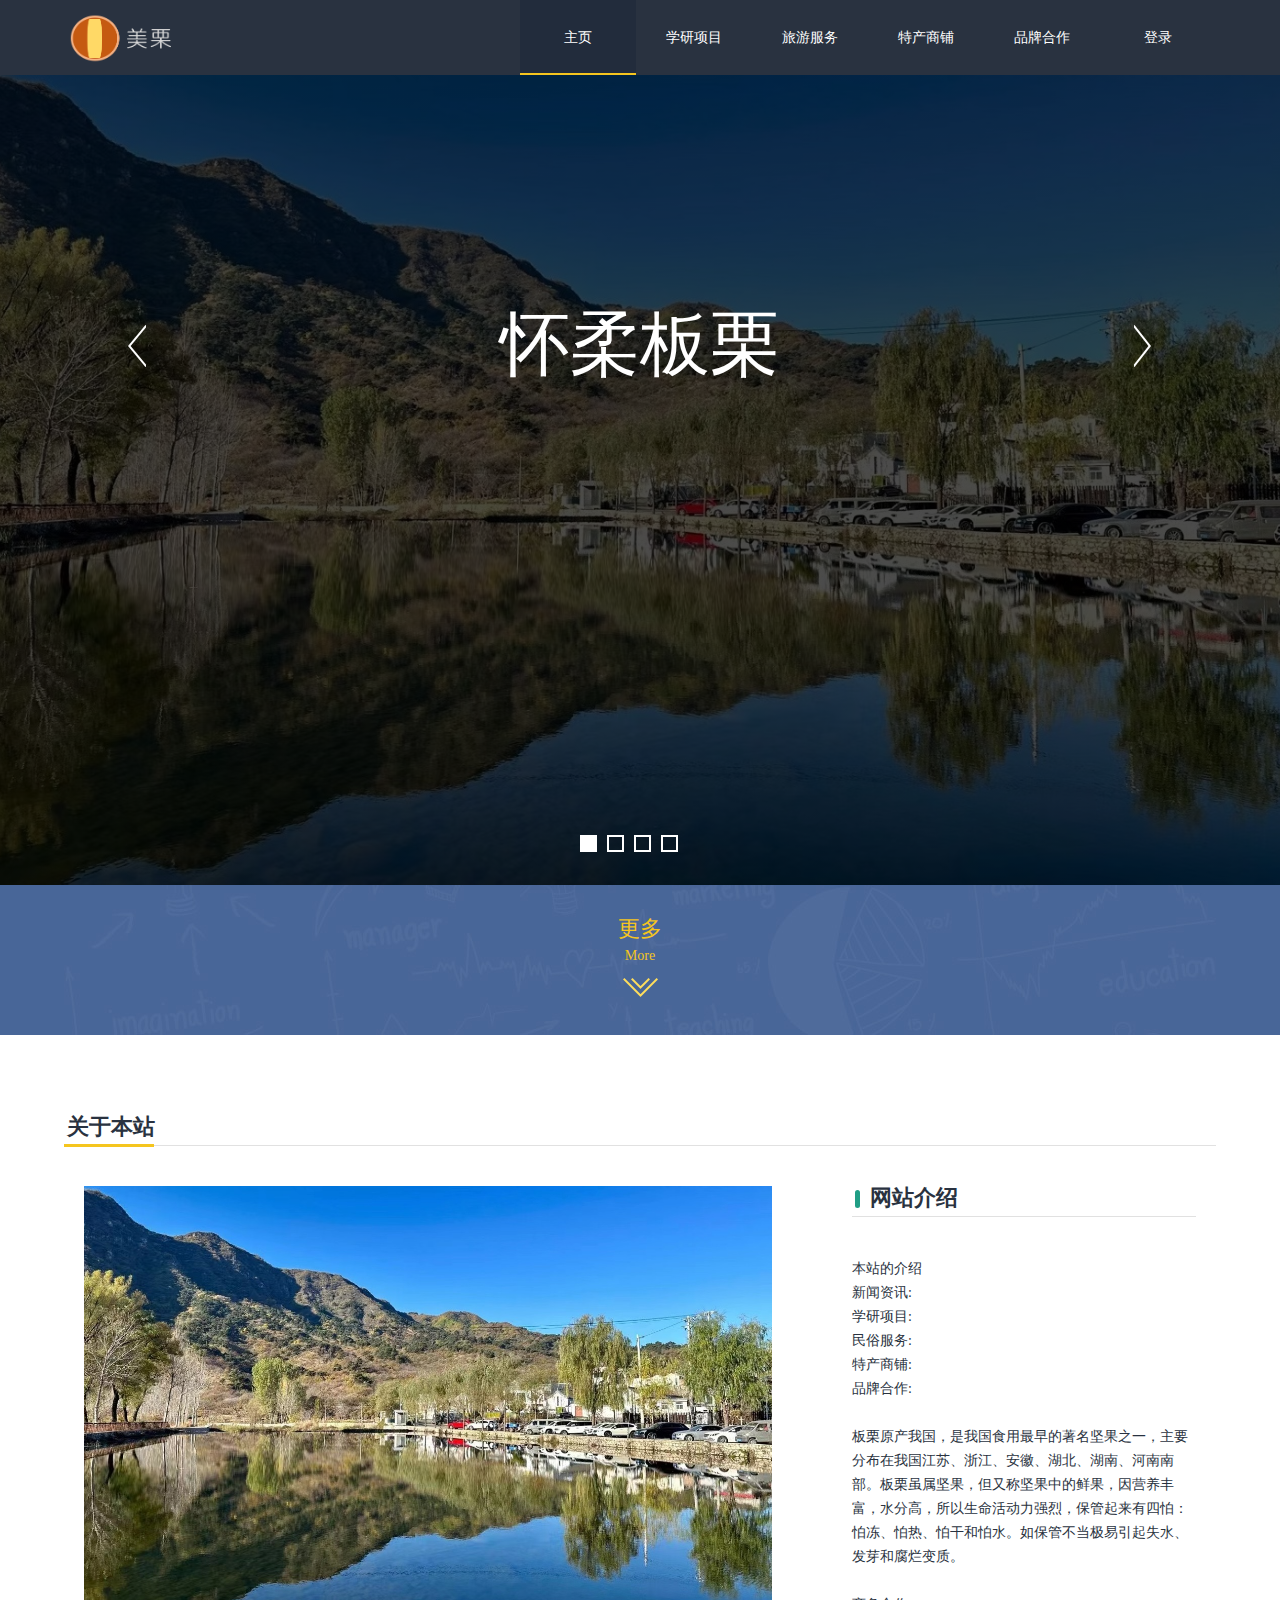
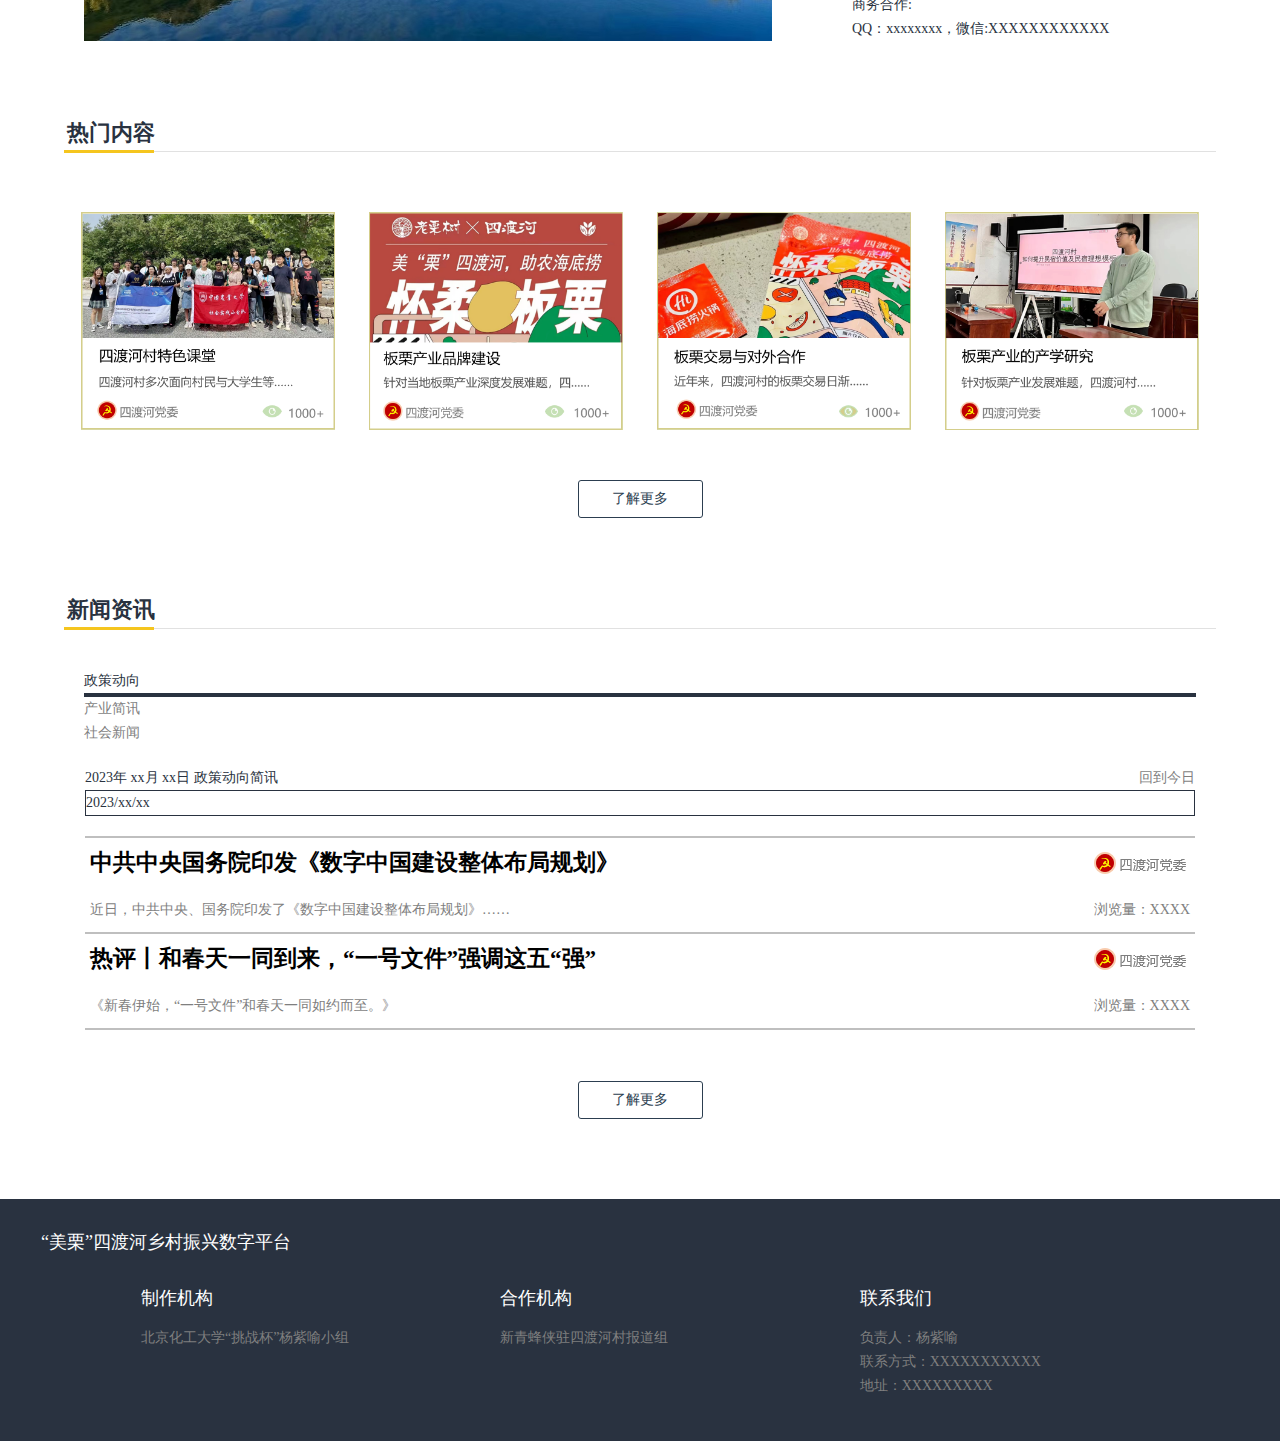
<file: index.html>
<!DOCTYPE html>
<html lang="en">

<head>
	<meta charset="UTF-8">
	<title>主页</title>
	<link href="css/index.css" rel="stylesheet" type="text/css">
	<link href="css/global.css" rel="stylesheet" type="text/css">
	<link href="bootstrap/css/bootstrap-theme.min.css" rel="stylesheet" type="text/css">
	<script src="js/jquery-1.11.1.min.js"></script>
</head>

<body>
	<style>
		.span01 {
			color: rgb(255, 255, 255);
			font-size: 70px;
			position: absolute;
			top: 60%;
			left: 50%;
			transform: translate(-50%, -50%);
			z-index: 999;
		}



		.page {

			border: 1px solid rgb(255, 255, 255);
			margin: 20px 0;
		}

		.list-item {
			width: 22%;
			margin-top: 20px;
		}

		.list-item:hover {
			box-shadow: 0px 15px 30px rgba(0, 0, 0, 0.4);
		}
	</style>
	<!--头部-->
	<div class="site_head">
		<div class="head_cont wth1200">
			<a href="index.html"><img src="images/logo.png" class="fl" style="height: 50px;margin-top: 13px;"></a>
			<ul class="head_nav fr">

				<li><a href="index.html" class="navon">主页</a></li>

				<li><a href="views/course.html">学研项目</a></li>

				<li><a href="views/tour.html">旅游服务</a></li>

				<li><a href="views/specialty.html">特产商铺</a></li>

				<li><a href="views/cooperate.html">品牌合作</a></li>

				<li><a href="views/login.html">登录</a></li>

			</ul>
		</div>
	</div>
	<!--内容-->
	<div class="banner">
		<div class="culture_banner_box">
			<div class="wth1200 culture_banner relative" style="text-align: center;margin: auto;">
				<p class="span01">怀柔板栗</p>
			</div>
		</div>
		<ul class="banner_img" id="banner_img">
			<li>
				<div class="banner_back"
					style="background: linear-gradient(rgba(0, 0, 0, 0.7), rgba(0, 0, 0, 0.7)), url(pictures/轮播图1.jpg) no-repeat center;background-size: cover;">
				</div>
			</li>
			<li>
				<div class="banner_back"
					style="background: linear-gradient(rgba(0, 0, 0, 0.7), rgba(0, 0, 0, 0.7)), url(pictures/轮播图2.jpg) no-repeat center;background-size: cover;">
				</div>
			</li>
			<li>
				<div class="banner_back"
					style="background: linear-gradient(rgba(0, 0, 0, 0.7), rgba(0, 0, 0, 0.7)), url(pictures/轮播图3.jpg) no-repeat center;background-size: cover;">
				</div>
			</li>
			<li>
				<div class="banner_back"
					style="background: linear-gradient(rgba(0, 0, 0, 0.7), rgba(0, 0, 0, 0.7)), url(pictures/轮播图4.jpg) no-repeat center;background-size: cover;">
				</div>
			</li>
		</ul>
		<ul class="banner_dian" id="banner_dian">
			<li class="slet"></li>
			<li></li>
			<li></li>
			<li></li>
		</ul>
		<a href="javascript:void(0)" id="ban_left"><i class="icon ban_left"></i></a>
		<a href="javascript:void(0)" id="ban_right"><i class="icon ban_right"></i></a>
	</div>

	<div class="business">
		<div class="wth1200 color_black center business_title">
			<span>更多</span><br>More<br>
			<i class="icon business_tb"></i>
		</div>
	</div>

	<div class="pagemarg">
		<div class="wth1200">
			<div class="index_title">
				<b class="fs18">关于本站</b>
				<em></em>
			</div>
			<div class="container1" style="margin: 30px 20px;">
				<div class="slideshow" id="slideshow-container">
					<img class="slide" src="pictures/轮播图1.jpg" alt="Slide 1">
					<img class="slide" src="pictures/轮播图2.jpg" alt="Slide 2">
					<img class="slide" src="pictures/轮播图3.jpg" alt="Slide 3">
				</div>
				<div class="content">
					<div class="index_title">
						<span></span>
						<b class="fs18">网站介绍</b>

					</div>
					<P>本站的介绍</P>
					<p>新闻资讯:</p>
					<p>学研项目:</p>
					<p>民俗服务:</p>
					<p>特产商铺:</p>
					<p>品牌合作:</p>
					<br>
					<p>板栗原产我国，是我国食用最早的著名坚果之一，主要分布在我国江苏、浙江、安徽、湖北、湖南、河南南部。板栗虽属坚果，但又称坚果中的鲜果，因营养丰富，水分高，所以生命活动力强烈，保管起来有四怕：怕冻、怕热、怕干和怕水。如保管不当极易引起失水、发芽和腐烂变质。
					</p>
					<br>
					<p>商务合作:</p>
					<p>QQ：xxxxxxxx，微信:XXXXXXXXXXXX</p>
				</div>
			</div>
		</div>
	</div>

	<div class="pagemarg">
		<div class="wth1200">
			<div class="index_title">
				<b class="fs18">热门内容</b>
				<em></em>
			</div>
			<div class="container-fluid" style="background-color: aquamarine; "></div>
			<div style="display: flex;justify-content: space-around;">
				<img src="pictures/内容 (1).png" class="list-item">
				<img src="pictures/内容 (2).png" class="list-item">
				<img src="pictures/内容 (3).png" class="list-item">
				<img src="pictures/内容 (4).png" class="list-item">
			</div>
		</div>
		<div class="to_more">
			<a href="" class="color_yellow transition">了解更多</a>
		</div>
	</div>

	<div class="pagemarg">
		<div class="wth1200">
			<div class="index_title">
				<b class="fs18">新闻资讯</b>
				<em></em>
			</div>
			<div class="container-fluid" style="background-color: aquamarine; "></div>
			<div style="margin: 30px 20px;">
				<ul class="nav">
					<li id="li01" class="first lis" style="border-bottom:  #293240  4px  solid;color:#293240;">政策动向</li>
					<li id="li02" class="second lis" style="border-bottom: #293240 0px solid;color:#7F7F7F;">产业简讯</li>
					<li id="li03" class="three lis" style="border-bottom: #293240 0px solid;color:#7F7F7F;">社会新闻</li>
				</ul>
				<!-- 使用display属性 -->
				<div id="page01" class=" page" style="display:block">
					<div style="display: flex;justify-content: space-between;">
						<span>2023年 xx月 xx日 政策动向简讯</span>
						<span style="color:#7F7F7F;">回到今日</span>
					</div>
					<div style="border: 1px #293240 solid;">
						<span>2023/xx/xx</span>
					</div>
					<br>
					<!--帖子-->
					<a href="views/content.html">
						<div style="border-bottom: #BFBFBF 2px solid;border-top: #BFBFBF 2px solid; margin-top: -4px;">
							<div style="display: flex;justify-content: space-between;padding: 0px 5px;">
								<span
									style="align-items: center;display: flex;font-size: 23px;color: black;font-weight:bold">中共中央国务院印发《数字中国建设整体布局规划》</span>
								<img src="../images/党委.png" style="color: #293240;">
							</div>
							<div style="display: flex;justify-content: space-between; padding: 10px 5px;color:#7F7F7F;">
								<span>近日，中共中央、国务院印发了《数字中国建设整体布局规划》……</span>
								<span>浏览量：XXXX</span>
							</div>
						</div>
					</a>
					<!--帖子-->
					<a href="">
						<div style="border-bottom: #BFBFBF 2px solid;border-top: #BFBFBF 2px solid; margin-top: -2px;">
							<div style="display: flex;justify-content: space-between;padding: 0px 5px;">
								<span
									style="align-items: center;display: flex;font-size: 23px;color: black;font-weight:bold">热评丨和春天一同到来，“一号文件”强调这五“强”</span>
								<img src="../images/党委.png" style="color: #293240;">
							</div>
							<div style="display: flex;justify-content: space-between; padding: 10px 5px;color:#7F7F7F;">
								<span>《新春伊始，“一号文件”和春天一同如约而至。》</span>
								<span>浏览量：XXXX</span>
							</div>
						</div>
					</a>
				</div>



				<!--page2-->
				<div id="page02" class=" page" style="display:none">
					<div style="display: flex;justify-content: space-between;">
						<span>2023年 xx月 xx日 产业简讯</span>
						<span style="color:#7F7F7F;">回到今日</span>
					</div>
					<div style="border: 1px #293240 solid;">
						<span>2023/xx/xx</span>
					</div>
					<br>
					<!--帖子-->
					<a href="">
						<div style="border-bottom: #BFBFBF 2px solid;border-top: #BFBFBF 2px solid; margin-top: -4px;">
							<div style="display: flex;justify-content: space-between;padding: 0px 5px;">
								<span
									style="align-items: center;display: flex;font-size: 23px;color: black;font-weight:bold">板栗交易与对外合作</span>
								<img src="../images/党委.png" style="color: #293240;">
							</div>
							<div style="display: flex;justify-content: space-between; padding: 10px 5px;color:#7F7F7F;">
								<span>四渡河村多次面向村民与大学生等……</span>
								<span>浏览量：XXXX</span>
							</div>
						</div>
					</a>
					<!--帖子-->
					<a href="">
						<div style="border-bottom: #BFBFBF 2px solid;border-top: #BFBFBF 2px solid; margin-top: -2px;">
							<div style="display: flex;justify-content: space-between;padding: 0px 5px;">
								<span
									style="align-items: center;display: flex;font-size: 23px;color: black;font-weight:bold">板栗产业品牌建设</span>
								<img src="../images/党委.png" style="color: #293240;">
							</div>
							<div style="display: flex;justify-content: space-between; padding: 10px 5px;color:#7F7F7F;">
								<span>针对当地板栗产业深度发展难题，四……</span>
								<span>浏览量：XXXX</span>
							</div>
						</div>
					</a>
				</div>

				<!--page3-->
				<div id="page03" class=" page" style="display:none">
					<div style="display: flex;justify-content: space-between;">
						<span>2023年 xx月 xx日 社会新闻</span>
						<span style="color:#7F7F7F;">回到今日</span>
					</div>
					<div style="border: 1px #293240 solid;">
						<span>2023/xx/xx</span>
					</div>
					<br>
					<!--帖子-->
					<a href="">
						<div style="border-bottom: #BFBFBF 2px solid;border-top: #BFBFBF 2px solid; margin-top: -4px;">
							<div style="display: flex;justify-content: space-between;padding: 0px 5px;">
								<span
									style="align-items: center;display: flex;font-size: 23px;color: black;font-weight:bold">四渡河村特色课堂</span>
								<img src="../images/党委.png" style="color: #293240;">
							</div>
							<div style="display: flex;justify-content: space-between; padding: 10px 5px;color:#7F7F7F;">
								<span>四渡河村多次面向村民与大学生等……</span>
								<span>浏览量：XXXX</span>
							</div>
						</div>
					</a>
					<!--帖子-->
					<a href="">
						<div style="border-bottom: #BFBFBF 2px solid;border-top: #BFBFBF 2px solid; margin-top: -2px;">
							<div style="display: flex;justify-content: space-between;padding: 0px 5px;">
								<span
									style="align-items: center;display: flex;font-size: 23px;color: black;font-weight:bold">四渡河村民宿行业发展现状</span>
								<img src="../images/党委.png" style="color: #293240;">
							</div>
							<div style="display: flex;justify-content: space-between; padding: 10px 5px;color:#7F7F7F;">
								<span>伴随板栗产业发展带来的农村旅游热……</span>
								<span>浏览量：XXXX</span>
							</div>
						</div>
					</a>
				</div>
			</div>
		</div>
		<div class="to_more">
			<a href="" class="color_yellow transition">了解更多</a>
		</div>
	</div>



	<!--底部-->

	<div style="height:240px;background-color: #293240;border: #293240 1px solid;">
		<div style="margin: 30px 40px;">
			<span style="color:#fff;font-size: large;">“美栗”四渡河乡村振兴数字平台</span>
		</div>
		<div style="margin: 0px 100px;display: flex; justify-content: center;">
			<div style="display:inline-block;width: 33%;color: #fff; margin-left: 40px;">
				<span style="color: #fff;font-size: large; padding: 15px 0px;">制作机构</span>
				<hr style="background-color:#293240;border:none">
				<p style="color:#7F7F7F ;text-align:left;">北京化工大学“挑战杯”杨紫喻小组</p>
			</div>
			<div style="display:inline-block;width: 33%;color: #fff;margin-left:40px;">
				<span style="color: #fff;font-size: large;">合作机构</span>
				<hr style="background-color:#293240;border:none">
				<p style="color:#7F7F7F ;text-align:left">新青蜂侠驻四渡河村报道组</p>
			</div>
			<div style="display:inline-block;width: 33%;color: #fff;margin-left:40px;">
				<span style="color: #fff;font-size: large;">联系我们</span>
				<hr style="background-color:#293240;border:none">
				<p style="color:#7F7F7F ;text-align:left">负责人：杨紫喻</p>
				<p style="color:#7F7F7F ;text-align:left">联系方式：XXXXXXXXXXX</p>
				<p style="color:#7F7F7F ;text-align:left">地址：XXXXXXXXX</p>
			</div>
		</div>
	</div>
</body>

<script type="text/javascript">
	function setBannerHeight(bannerBack) {
		bannerBack.style.height = window.innerHeight - 75 + 'px';
	}

	$(function () {
		$('#indexPage').addClass("selected");
		var a = 0;
		var cd = $("#banner_img li").length;

		// 切换至上一页
		$("#ban_left").click(function () {
			a--;
			if (a < 0) a = cd - 1;
			$("#banner_dian li").eq(a).addClass("slet").siblings().removeClass("slet");
			$("#banner_img li").hide().eq(a).css("opacity", "0").fadeTo(0, 1).siblings().removeClass("dongh");
			setBannerHeight($("#banner_img li").eq(a).find(".banner_back")[0]); // 设置当前轮播图项的高度
		});

		// 切换至下一页
		$("#ban_right").click(function () {
			a++;
			if (a >= cd) a = 0;
			$("#banner_dian li").eq(a).addClass("slet").siblings().removeClass("slet");
			$("#banner_img li").hide().eq(a).css("opacity", "0").fadeTo(0, 1).siblings().removeClass("dongh");
			setBannerHeight($("#banner_img li").eq(a).find(".banner_back")[0]); // 设置当前轮播图项的高度
		});

		// 自动切换
		var time;
		start();
		function start() {
			time = setInterval(function () {
				a++;
				if (a > cd - 1) a = 0;
				$("#banner_dian li").eq(a).addClass("slet").siblings().removeClass("slet");
				$("#banner_img li").hide().eq(a).css("opacity", "0").fadeTo(0, 1).siblings().removeClass("dongh");
				setBannerHeight($("#banner_img li").eq(a).find(".banner_back")[0]); // 设置当前轮播图项的高度
			}, 4000);
		}

		// 鼠标浮动切换
		$("#banner_dian li").hover(function () {
			if (time) clearInterval(time);
			a = $(this).index();
			$("#banner_img li").hide().eq(a).css("opacity", "0").fadeTo(0, 1).siblings().removeClass("dongh");
			$(this).addClass("slet").siblings().removeClass("slet");
			setBannerHeight($("#banner_img li").eq(a).find(".banner_back")[0]); // 设置当前轮播图项的高度
		}, function () {
			start();
		});

		var settime;
		$(".news_d").hover(function () {
			clearInterval(settime);
		}, function () {
			settime = setInterval(function () {
				var $first = $(".news_d div:first");
				var height = $first.find("a:first").height();
				$first.animate({ "marginTop": -height + "px" }, 600, function () {
					$first.css({ marginTop: 0 }).find("a:first").appendTo($first);
				});
			}, 2000);
		}).trigger("mouseleave");
	});

	// 在页面加载完成时，设置初始轮播图项的高度
	window.addEventListener('load', function () {
		var initialBannerBack = $("#banner_img li:first").find(".banner_back")[0];
		setBannerHeight(initialBannerBack);
	});

	// 在窗口大小变化时，重新设置当前轮播图项的高度
	window.addEventListener('resize', function () {
		var currentBannerBack = $("#banner_img li").eq(a).find(".banner_back")[0];
		setBannerHeight(currentBannerBack);
	});

</script>
<script>
	// Get all the slide elements
	const slides = document.querySelectorAll('.slide');
	let currentSlide = 0;

	// Function to display the current slide
	function showSlide(index) {
		// Hide all slides
		slides.forEach((slide) => {
			slide.style.display = 'none';
		});

		// Display the current slide
		slides[index].style.display = 'block';
		adjustHeight(); // 调整高度
	}

	// Function to change to the next slide
	function nextSlide() {
		currentSlide = (currentSlide + 1) % slides.length;
		showSlide(currentSlide);
	}

	// Set initial slide
	showSlide(currentSlide);

	// Automatically switch to the next slide every 3 seconds
	const intervalId = setInterval(nextSlide, 3000);

	// Function to adjust the height of slideshow container and content container
	function adjustHeight() {
		const slideshowContainer = document.querySelector('.slideshow');
		const contentContainer = document.querySelector('.content');

		const slideshowHeight = slideshowContainer.offsetHeight;
		const contentHeight = contentContainer.offsetHeight;

		if (slideshowHeight > contentHeight) {
			contentContainer.style.height = slideshowHeight + 'px';
		} else {
			slideshowContainer.style.height = contentHeight + 'px';
		}
	}

	// Call adjustHeight initially and on window load
	window.addEventListener('load', adjustHeight);

	// Call adjustHeight on window resize
	window.addEventListener('resize', adjustHeight);

	// Call clearInterval to stop the interval when the page is being unloaded or navigated away
	window.addEventListener('beforeunload', function () {
		clearInterval(intervalId);
	});

</script>
<script>
	//使用排他思想
	//获取导航栏按钮
	let lis = document.querySelectorAll('li')
	//获取三个要切换的盒子
	let page01 = document.getElementById('page01')
	let page02 = document.getElementById('page02')
	let page03 = document.getElementById('page03')
	//点击导航栏，改变Iframe的src属性，实现页面切换
	for (let i = 0; i < lis.length; i++) {
		//绑定点击事件
		lis[i].onclick = function (event) {
			if (event.target.classList.contains('first')) {
				changPage()
				changPage1()
				page01.style.display = ' block'
				li01.style.borderBottom = '  #293240  4px  solid'
				li01.style.color = ' #293240'
			} else if (event.target.classList.contains('second')) {
				changPage()
				changPage1()
				page02.style.display = ' block'
				li02.style.borderBottom = '  #293240 4px solid'
				li02.style.color = ' #293240'
			} else {
				changPage()
				changPage1()
				page03.style.display = ' block'
				li03.style.borderBottom = ' #293240 4px  solid'
				li03.style.color = ' #293240'
			}
		}

	}
	//封装一个排他思想的函数
	function changPage() {
		//获取所有page
		document.querySelectorAll('.page').forEach(el => {
			el.style.display = 'none'
		})
	}
	function changPage1() {
		//获取所有lis
		document.querySelectorAll('.lis').forEach(el => {
			el.style.borderBottom = ' #293240 0px solid'
			el.style.color = '#7F7F7F'
		})
	}
</script>

</html>
</file>
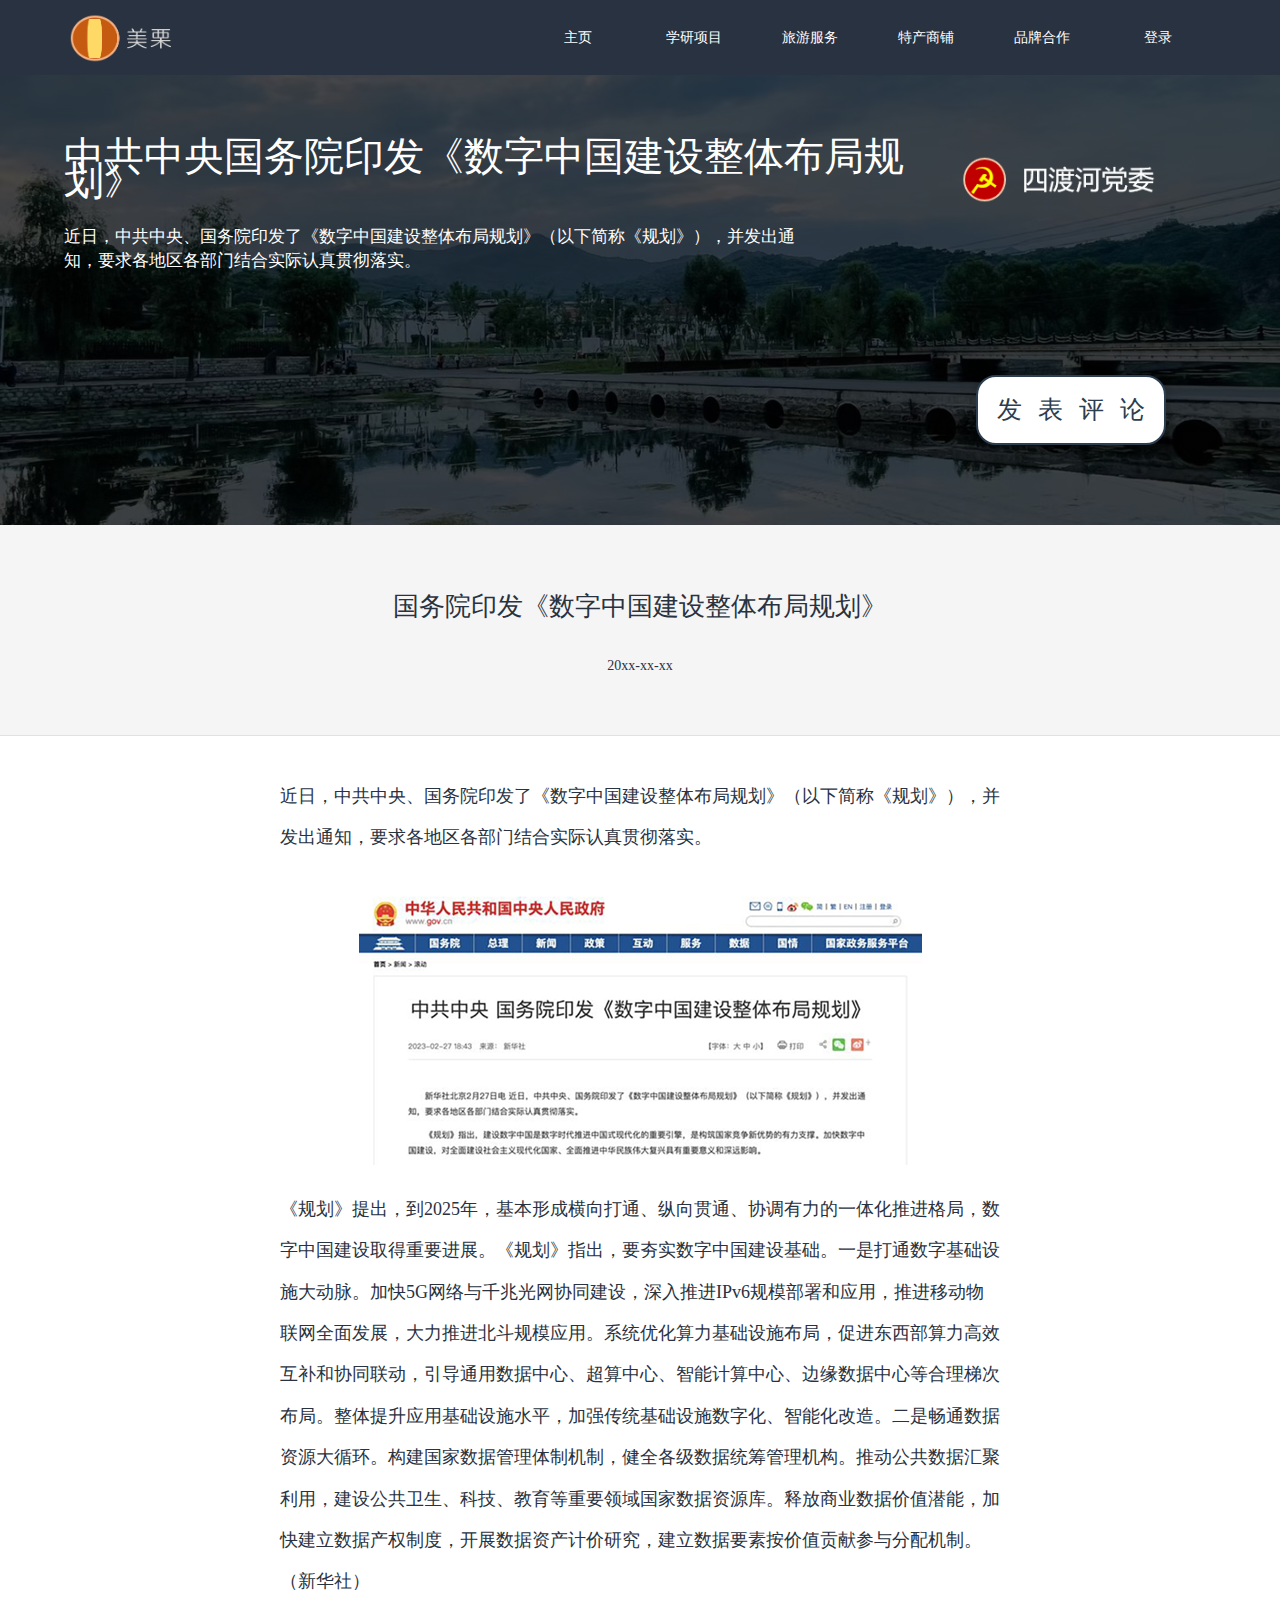
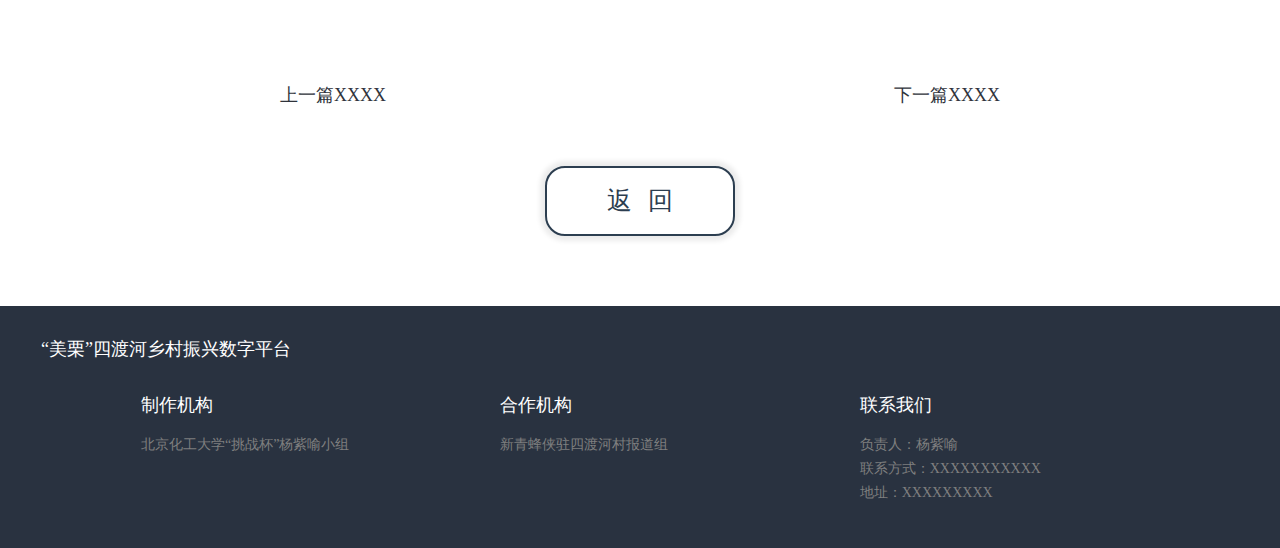
<file: views/content.html>
<!DOCTYPE html>
<html lang="en">

<head>
	<meta charset="UTF-8">
	<title>板栗交易</title>
	<link href="../css/index.css" rel="stylesheet" type="text/css">
	<link href="../css/global.css" rel="stylesheet" type="text/css">
	<script src="../js/jquery-1.11.1.min.js"></script>
</head>
<style>
	.span01 {
		color: rgb(255, 255, 255);
		font-size: 40px;
		vertical-align: middle;
		padding: 70px 0 20px 0;
	}

	.span02 {
		color: rgb(255, 255, 255);
		font-size: 17px;
		vertical-align: middle;
        word-break: break-all;
        white-space: normal;
        display:inline-block;
        width:750px;
	}

	.lis {
		display: inline-block;
		padding: 20px;
		font-weight: 600;
		font-size: 18px;
	}

	.page {

		border: 1px solid rgb(255, 255, 255);
		margin: 20px 0;
	}
    .fonts{
        font-size: large;
        line-height:230%
    }
    .btn-list {
    display: grid;
    grid-template-columns: repeat(3,200px);
    gap: 50px;
    border-radius: 20px;
    padding: 50px;
    display: flex;
	justify-content: flex-end;
}
.btn1-list {
    display: grid;
    grid-template-columns: repeat(3,200px);
    gap: 50px;
    border-radius: 20px;
    padding: 50px;
    display: flex;
	justify-content: center;
}

.btn {
    width: 190px;
    height: 70px;
    display: flex;
    justify-content: center;
    align-items: center;
    font-size: 2rem;
    cursor: pointer;
    user-select: none;
    letter-spacing: 1rem;
    text-indent: 1rem;
    border-radius: 20px;
    box-sizing: border-box;
	box-shadow: 0 0 5px 5px rgb(0 0 0 / 8%);
}

.twinkle {
    overflow: hidden;
    position: relative;
    border: 2px solid #2c3e50;
    color: #2c3e50;
	font-size:25px;
    transition: background-color .2s;
	background-color: #fff;
}

.twinkle::before {
    content: "";
    position: absolute;
    width: 50px;
    height: 200%;
    background-color: rgba(255, 255, 255, .6);
    transform: skew(45deg) translate3d(-200px,0,0);
}

.twinkle:hover {
    background-color: #2c3e50;
	color:#fff;
}

.twinkle:hover::before {
    transition: ease-in-out .5s;
    transform: skew(45deg) translate3d(300px,0,0);
}
</style>

<body>
	<!--头部-->
	<div class="site_head">
		<div class="head_cont wth1200">
			<a href="../index.html"><img src="../images/logo.png" class="fl" style="height: 50px;margin-top: 13px;"></a>
			<ul class="head_nav fr">
				<li><a href="../index.html">主页</a></li>


				<li><a href="course.html">学研项目</a></li>

				<li><a href="tour.html">旅游服务</a></li>

				<li><a href="specialty.html">特产商铺</a></li>

				<li><a href="cooperate.html">品牌合作</a></li>

				<li><a href="login.html">登录</a></li>
			</ul>
		</div>
	</div>
	<!--内容-->
	<div class="culture_banner_box">
		<div class="wth1200 culture_banner relative">
			<div style="height:150px;vertical-align: middle;display: table-cell;display: flex;justify-content: space-between;">
				<span class="span01">中共中央国务院印发《数字中国建设整体布局规划》</span>
                <img src="../images/党委logo.png" style="height: 80px;width: auto;margin-top: 70px;">
			</div>
			<div style="height:100px">
				<span class="span02">近日，中共中央、国务院印发了《数字中国建设整体布局规划》（以下简称《规划》），并发出通知，要求各地区各部门结合实际认真贯彻落实。</span>
			</div>
			<div style="height:150px">
				<div class="btn-list">
					<div class="btn twinkle">发表评论</div>
				</div>
			</div>
		</div>
	</div>
    <div class="newsDetails_title_box">
    	<div class="newsDetails_title wth1200 center">
    		<h3 style="font-size:26px;">国务院印发《数字中国建设整体布局规划》</h3>
    		<span>20xx-xx-xx</span>
    	</div>
    </div>
	<!--底部-->
    <div style="margin: 40px 280px;">
        <div class="fonts">
            <span>近日，中共中央、国务院印发了《数字中国建设整体布局规划》（以下简称《规划》），并发出通知，要求各地区各部门结合实际认真贯彻落实。</span>
        </div>
        <br>
        <div style="display: flex;justify-content: center;">
            <img src="../pictures/content.png">
        </div>
        <br>
        <div>
            <p class="fonts">《规划》提出，到2025年，基本形成横向打通、纵向贯通、协调有力的一体化推进格局，数字中国建设取得重要进展。《规划》指出，要夯实数字中国建设基础。一是打通数字基础设施大动脉。加快5G网络与千兆光网协同建设，深入推进IPv6规模部署和应用，推进移动物联网全面发展，大力推进北斗规模应用。系统优化算力基础设施布局，促进东西部算力高效互补和协同联动，引导通用数据中心、超算中心、智能计算中心、边缘数据中心等合理梯次布局。整体提升应用基础设施水平，加强传统基础设施数字化、智能化改造。二是畅通数据资源大循环。构建国家数据管理体制机制，健全各级数据统筹管理机构。推动公共数据汇聚利用，建设公共卫生、科技、教育等重要领域国家数据资源库。释放商业数据价值潜能，加快建立数据产权制度，开展数据资产计价研究，建立数据要素按价值贡献参与分配机制。（新华社）</p>
        </div>
        <br>
        <br>
        <br>
        <div class="fonts" style="display: flex;justify-content: space-between;">
            <a href=""><span>上一篇XXXX</span></a>
            <a href=""><span>下一篇XXXX</span></a>
        </div>
        <div style="height:150px">
            <a href="news.html">
            <div class="btn1-list">
                <div class="btn twinkle">返回</div>
            </div>
        </a>
        </div>
    </div>
	<!--底部-->

	<div style="height:240px;background-color: #293240;border: #293240 1px solid;">
		<div style="margin: 30px 40px;">
			<span style="color:#fff;font-size: large;">“美栗”四渡河乡村振兴数字平台</span>
		</div>
		<div style="margin: 0px 100px;display: flex; justify-content: center;">
			<div style="display:inline-block;width: 33%;color: #fff; margin-left: 40px;">
				<span style="color: #fff;font-size: large; padding: 15px 0px;">制作机构</span>
				<hr style="background-color:#293240;border:none">
				<p style="color:#7F7F7F ;text-align:left;">北京化工大学“挑战杯”杨紫喻小组</p>
			</div>
			<div style="display:inline-block;width: 33%;color: #fff;margin-left:40px;">
				<span style="color: #fff;font-size: large;">合作机构</span>
				<hr style="background-color:#293240;border:none">
				<p style="color:#7F7F7F ;text-align:left">新青蜂侠驻四渡河村报道组</p>
			</div>
			<div style="display:inline-block;width: 33%;color: #fff;margin-left:40px;">
				<span style="color: #fff;font-size: large;">联系我们</span>
				<hr style="background-color:#293240;border:none">
				<p style="color:#7F7F7F ;text-align:left">负责人：杨紫喻</p>
				<p style="color:#7F7F7F ;text-align:left">联系方式：XXXXXXXXXXX</p>
				<p style="color:#7F7F7F ;text-align:left">地址：XXXXXXXXX</p>
			</div>
		</div>
	</div>
	
</body>

</html>
</file>
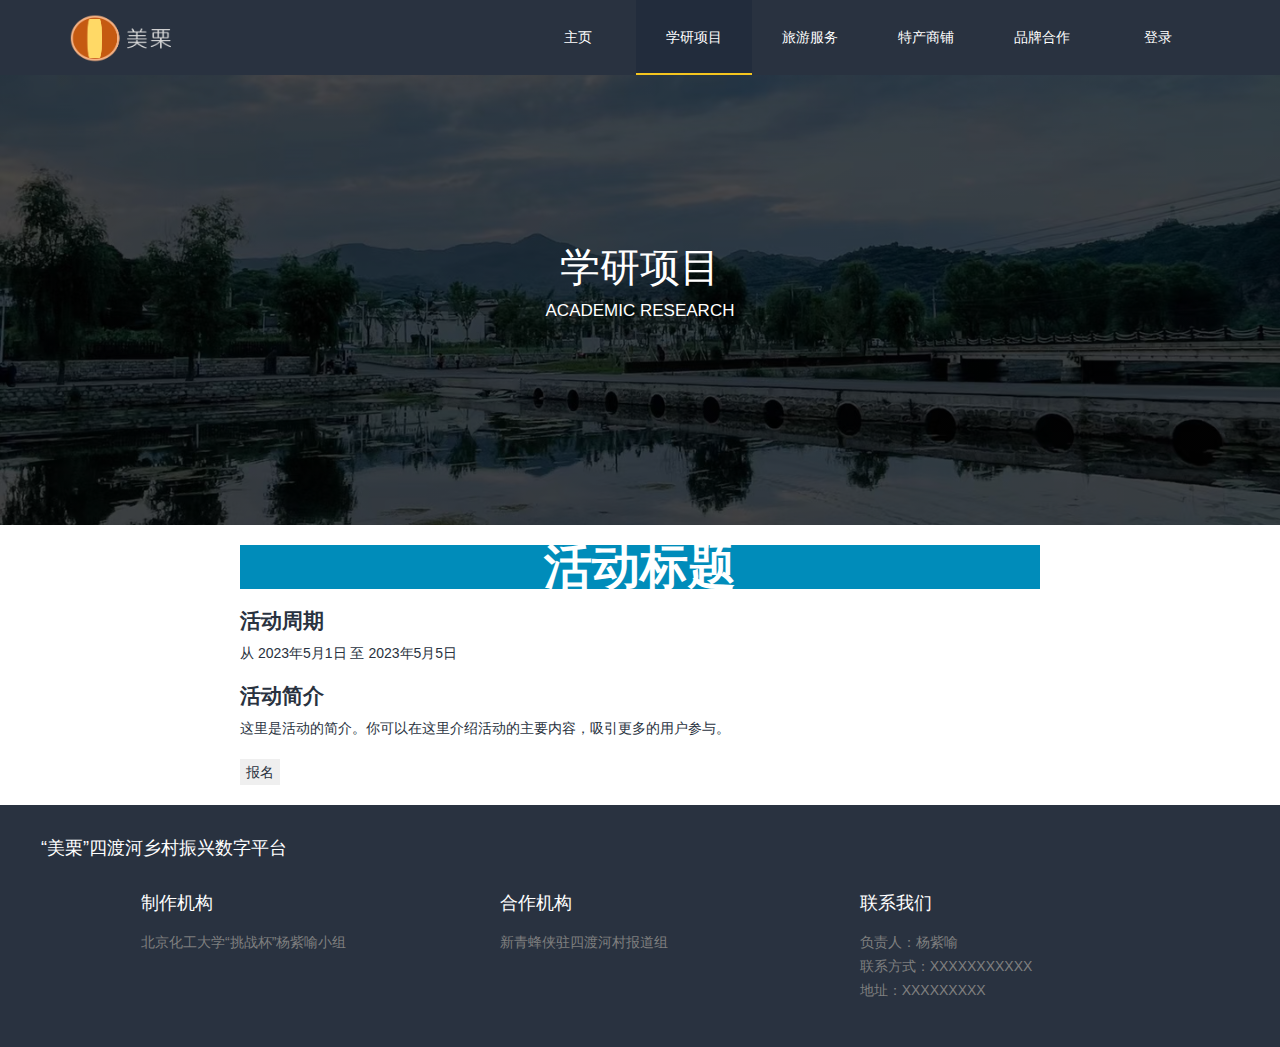
<file: views/course.html>
<!DOCTYPE html>
<html lang="en">

<head>
	<meta charset="UTF-8">
	<title>特色课堂</title>
	<link href="../css/index.css" rel="stylesheet" type="text/css">
	<link href="../css/global.css" rel="stylesheet" type="text/css">
	<script src="../js/jquery-1.11.1.min.js"></script>
</head>
<style>
	.span01 {
		color: rgb(255, 255, 255);
		font-size: 40px;
		vertical-align: middle;
		padding: 180px 0 20px 0;
	}

	.span02 {
		color: rgb(255, 255, 255);
		font-size: 17px;
		vertical-align: middle;

	}


	.lis {
		display: inline-block;
		padding: 20px;
		font-weight: 600;
		font-size: 18px;
		border-radius: 10%;
	}

	/*.btn-list {
		display: grid;
		grid-template-columns: repeat(3, 200px);
		gap: 50px;
		border-radius: 20px;
		padding: 50px;
		display: flex;
		justify-content: flex-end;
	}

btn {
    width: 200px;
    height: 80px;
    display: flex;
    justify-content: center;
    align-items: center;
    font-size: 2rem;
    cursor: pointer;
    user-select: none;
    letter-spacing: 1rem;
    text-indent: 1rem;
    border-radius: 20px;
    box-sizing: border-box;
	box-shadow: 0 0 5px 5px rgb(0 0 0 / 8%);
}
.twinkle {
    overflow: hidden;
    position: relative;
    border: 2px solid #2c3e50;
    color: #2c3e50;
	font-size:25px;
    transition: background-color .2s;
	background-color: #fff;
}

.twinkle::before {
    content: "";
    position: absolute;
    width: 50px;
    height: 200%;
    background-color: rgba(255, 255, 255, .6);
    transform: skew(45deg) translate3d(-200px,0,0);
}

.twinkle:hover {
    background-color: #2c3e50;
	color:#fff;
}

.twinkle:hover::before {
    transition: ease-in-out .5s;
    transform: skew(45deg) translate3d(300px,0,0);
}*/
	body {
		font-family: Arial, sans-serif;
	}

	.container {
		margin: 0 auto;
		max-width: 800px;
		padding: 20px;
	}

	.header {
		background-color: #008CBA;
		color: #fff;
		padding: 10px;
		text-align: center;
		font-size: 24px;
		margin-bottom: 20px;
	}

	.info {
		margin-bottom: 20px;
	}

	.info h2 {
		margin-bottom: 10px;
	}

	.info p {
		line-height: 1.5;
	}

	.btn1 {
		background-color: #4CAF50;
		border: none;
		color: #fff;
		padding: 10px;
		text-align: center;
		text-decoration: none;
		display: inline-block;
		font-size: 16px;
		margin-top: 20px;
		cursor: pointer;
		border-radius: 5px;
	}

	.btn1:hover {
		background-color: #3e8e41;
	}

	.form-popup {
		display: none;
		position: fixed;
		bottom: 0;
		right: 15px;
		border: 1px solid #ccc;
		background-color: #f1f1f1;
		width: 300px;
		padding: 10px;
		z-index: 1;
		border-radius: 5px;
	}

	.form-container {
		display: flex;
		flex-direction: column;
		align-items: center;
	}

	.form-container input[type=text] {
		padding: 10px;
		margin: 5px 0 10px 0;
		border: none;
		border-radius: 5px;
		width: 100%;
		box-sizing: border-box;
		font-size: 16px;
	}

	.form-container textarea {
		padding: 10px;
		margin: 5px 0 10px 0;
		border: none;
		border-radius: 5px;
		width: 100%;
		height: 80px;
		box-sizing: border-box;
		font-size: 16px;
		resize: none;
	}

	.form-container .btn {
		background-color: #4CAF50;
		border: none;
		color: #fff;
		padding: 10px;
		text-align: center;
		text-decoration: none;
		display: inline-block;
		font-size: 16px;
		margin-top: 10px;
		cursor: pointer;
		border-radius: 5px;
	}

	.form-container .btn:hover {
		background-color: #3e8e41;
	}

	.form-container .close {
		position: absolute;
		top: 5px;
		right: 10px;
		color: #000;
		font-size: 24px;
		font-weight: bold;
		cursor: pointer;
	}
</style>

<body>
	<!--头部-->
	<div class="site_head">
		<div class="head_cont wth1200">
			<a href="../index.html"><img src="../images/logo.png" class="fl" style="height: 50px;margin-top: 13px;"></a>
			<ul class="head_nav fr">
				<li><a href="../index.html">主页</a></li>


				<li><a href="course.html" class="navon">学研项目</a></li>

				<li><a href="tour.html">旅游服务</a></li>

				<li><a href="specialty.html">特产商铺</a></li>

				<li><a href="cooperate.html">品牌合作</a></li>

				<li><a href="login.html">登录</a></li>

			</ul>
		</div>
	</div>
	<!--内容-->
	<!-- <div class="culture_banner_box1">
		<div class="wth1200 culture_banner relative">
			<div style="height:150px;vertical-align: middle;display: table-cell;">
				<span class="span01">特色课堂</span>
			</div>
			<div style="height:100px">
				<span class="span02">标题简介</span>
			</div>
			<div style="height:150px">
				<div class="btn-list">
					<div class="btn twinkle">发表评论</div>
				</div>
			</div>
		</div>
	</div> -->
	<div class="culture_banner_box">
		<div class="wth1200 culture_banner relative" style="text-align: center;margin: auto;">
			<p class="span01">学研项目</p>
			<p class="span02">ACADEMIC RESEARCH</p>
		</div>
	</div>

	<div class="container">
		<header class="header">
			<h1>活动标题</h1>
		</header>
		<section class="info">
			<h2>活动周期</h2>
			<p>从 2023年5月1日 至 2023年5月5日</p>
		</section>
		<section class="info">
			<h2>活动简介</h2>
			<p>这里是活动的简介。你可以在这里介绍活动的主要内容，吸引更多的用户参与。</p>
		</section>
		<form>

			<button type="button" class="btn" id="registerBtn">报名</button>
		</form>
	</div>

	<!-- 弹窗 -->
	<div class="form-popup" id="myForm">
		<form class="form-container">
			<h2>报名表单</h2>
			<label for="name"><b>姓名：</b></label>
			<input type="text" placeholder="请输入您的姓名" name="name" required>

			<label for="phone"><b>电话：</b></label>
			<input type="text" placeholder="请输入您的电话" name="phone" required>

			<label for="remark"><b>备注：</b></label>
			<textarea placeholder="请输入您的备注" name="remark"></textarea>

			<button type="submit" class="btn1">提交</button>
			<button type="button" class="btn1 close" id="closeBtn">&times;</button>
		</form>
	</div>

	<script>
		// 获取弹窗元素
		var popup = document.getElementById("myForm");

		// 获取打开弹窗的按钮
		var registerBtn = document.getElementById("registerBtn");

		// 获取关闭弹窗的按钮
		var closeBtn = document.getElementById("closeBtn");

		// 当用户点击报名按钮时，打开弹窗
		registerBtn.onclick = function () {
			popup.style.display = "block";
		}

		// 当用户点击关闭按钮时，关闭弹窗
		closeBtn.onclick = function () {
			popup.style.display = "none";
		}

		// 当用户点击弹窗外部时，关闭弹窗
		window.onclick = function (event) {
			if (event.target == popup) {
				popup.style.display = "none";
			}
		}
	</script>
	<!--底部-->

	<!--底部-->

	<div style="height:240px;background-color: #293240;border: #293240 1px solid;">
		<div style="margin: 30px 40px;">
			<span style="color:#fff;font-size: large;">“美栗”四渡河乡村振兴数字平台</span>
		</div>
		<div style="margin: 0px 100px;display: flex; justify-content: center;">
			<div style="display:inline-block;width: 33%;color: #fff; margin-left: 40px;">
				<span style="color: #fff;font-size: large; padding: 15px 0px;">制作机构</span>
				<hr style="background-color:#293240;border:none">
				<p style="color:#7F7F7F ;text-align:left;">北京化工大学“挑战杯”杨紫喻小组</p>
			</div>
			<div style="display:inline-block;width: 33%;color: #fff;margin-left:40px;">
				<span style="color: #fff;font-size: large;">合作机构</span>
				<hr style="background-color:#293240;border:none">
				<p style="color:#7F7F7F ;text-align:left">新青蜂侠驻四渡河村报道组</p>
			</div>
			<div style="display:inline-block;width: 33%;color: #fff;margin-left:40px;">
				<span style="color: #fff;font-size: large;">联系我们</span>
				<hr style="background-color:#293240;border:none">
				<p style="color:#7F7F7F ;text-align:left">负责人：杨紫喻</p>
				<p style="color:#7F7F7F ;text-align:left">联系方式：XXXXXXXXXXX</p>
				<p style="color:#7F7F7F ;text-align:left">地址：XXXXXXXXX</p>
			</div>
		</div>
	</div>
</body>

</html>
</file>
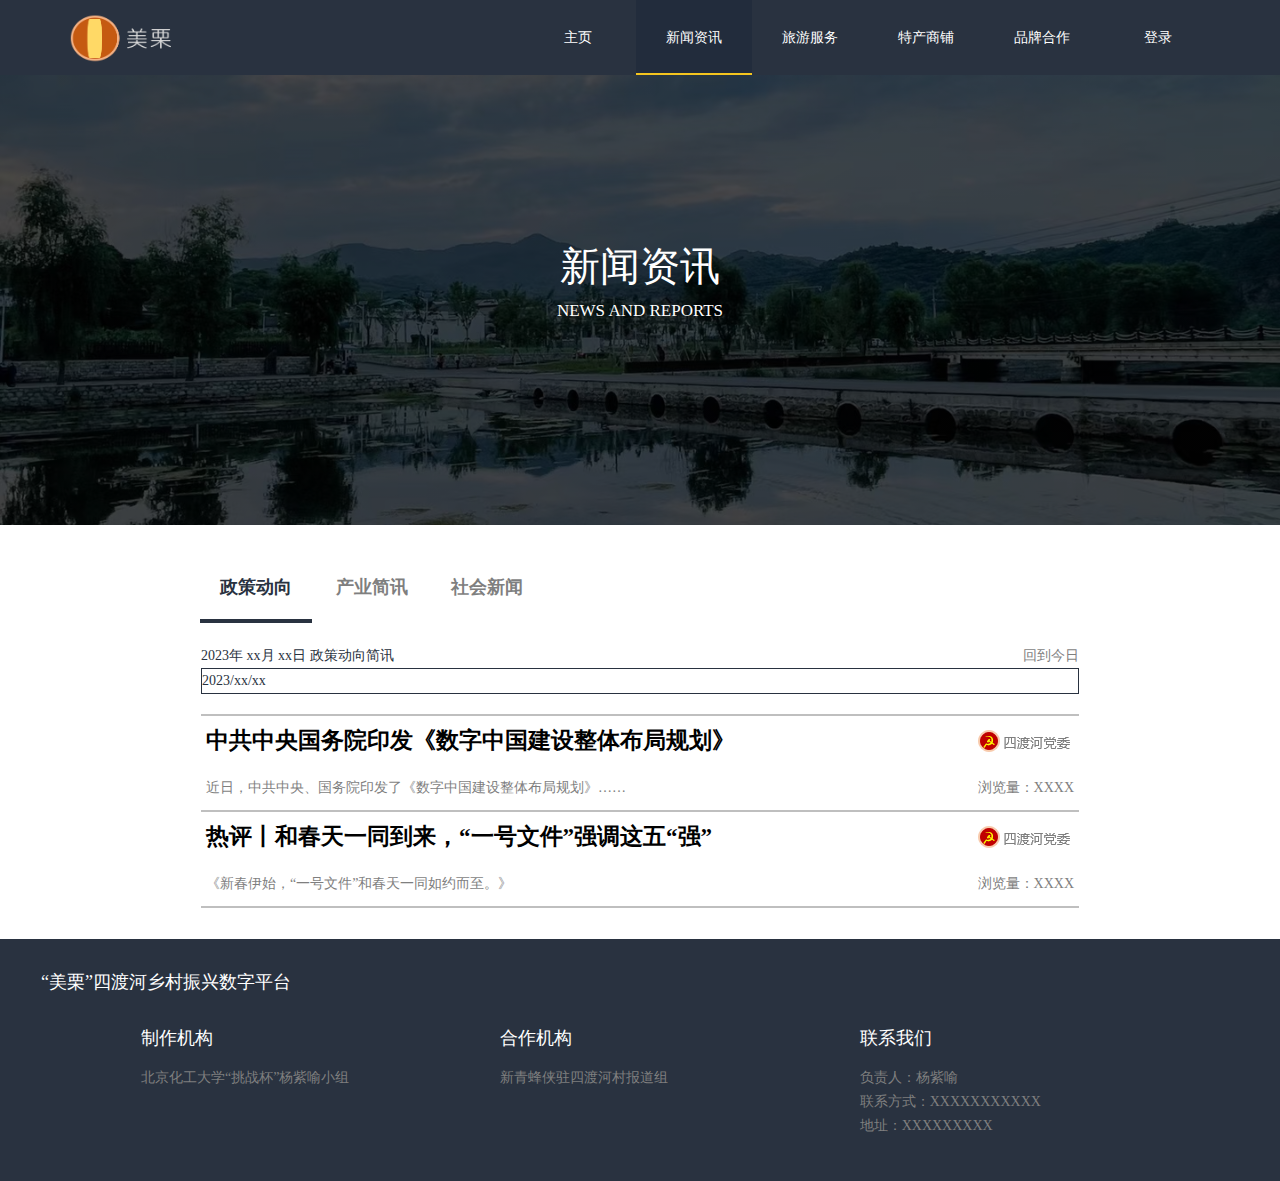
<file: views/news.html>
<!DOCTYPE html>
<html lang="en">

<head>
	<meta charset="UTF-8">
	<title>板栗交易</title>
	<link href="../css/index.css" rel="stylesheet" type="text/css">
	<link href="../css/global.css" rel="stylesheet" type="text/css">
	<script src="../js/jquery-1.11.1.min.js"></script>
</head>
<style>
	.span01 {
		color: rgb(255, 255, 255);
		font-size: 40px;
		vertical-align: middle;
		padding: 180px 0 20px 0;
	}

	.span02 {
		color: rgb(255, 255, 255);
		font-size: 17px;
		vertical-align: middle;
	}

	.lis {
		display: inline-block;
		padding: 20px;
		font-weight: 600;
		font-size: 18px;
	}

	.page {

		border: 1px solid rgb(255, 255, 255);
		margin: 20px 0;
	}
</style>

<body>
	<!--头部-->
	<div class="site_head">
		<div class="head_cont wth1200">
			<a href="../index.html"><img src="../images/logo.png" class="fl" style="height: 50px;margin-top: 13px;"></a>
			<ul class="head_nav fr">
				<li><a href="../index.html">主页</a></li>

				<li><a href="news.html" class="navon">新闻资讯</a></li>


				<li><a href="tour.html">旅游服务</a></li>

				<li><a href="specialty.html">特产商铺</a></li>

				<li><a href="cooperate.html">品牌合作</a></li>

				<li><a href="login.html">登录</a></li>
			</ul>
		</div>
	</div>
	<!--内容-->
	<div class="culture_banner_box">
		<div class="wth1200 culture_banner relative" style="text-align: center;margin: auto;">
			<p class="span01">新闻资讯</p>
			<p class="span02">NEWS AND REPORTS</p>
		</div>
	</div>
	<div style="margin: 30px 200px;">
		<ul class="nav">
			<li id="li01" class="first lis" style="border-bottom:  #293240  4px  solid;color:#293240;">政策动向</li>
			<li id="li02" class="second lis" style="border-bottom: #293240 0px solid;color:#7F7F7F;">产业简讯</li>
			<li id="li03" class="three lis" style="border-bottom: #293240 0px solid;color:#7F7F7F;">社会新闻</li>
		</ul>
		<!-- 使用display属性 -->
		<div id="page01" class=" page" style="display:block">
			<div style="display: flex;justify-content: space-between;">
				<span>2023年 xx月 xx日 政策动向简讯</span>
				<span style="color:#7F7F7F;">回到今日</span>
			</div>
			<div style="border: 1px #293240 solid;">
				<span>2023/xx/xx</span>
			</div>
			<br>
			<!--帖子-->
			<a href="content.html">
				<div style="border-bottom: #BFBFBF 2px solid;border-top: #BFBFBF 2px solid; margin-top: -4px;">
					<div style="display: flex;justify-content: space-between;padding: 0px 5px;">
						<span
							style="align-items: center;display: flex;font-size: 23px;color: black;font-weight:bold">中共中央国务院印发《数字中国建设整体布局规划》</span>
						<img src="../images/党委.png" style="color: #293240;">
					</div>
					<div style="display: flex;justify-content: space-between; padding: 10px 5px;color:#7F7F7F;">
						<span>近日，中共中央、国务院印发了《数字中国建设整体布局规划》……</span>
						<span>浏览量：XXXX</span>
					</div>
				</div>
			</a>
			<!--帖子-->
			<a href="">
				<div style="border-bottom: #BFBFBF 2px solid;border-top: #BFBFBF 2px solid; margin-top: -2px;">
					<div style="display: flex;justify-content: space-between;padding: 0px 5px;">
						<span
							style="align-items: center;display: flex;font-size: 23px;color: black;font-weight:bold">热评丨和春天一同到来，“一号文件”强调这五“强”</span>
						<img src="../images/党委.png" style="color: #293240;">
					</div>
					<div style="display: flex;justify-content: space-between; padding: 10px 5px;color:#7F7F7F;">
						<span>《新春伊始，“一号文件”和春天一同如约而至。》</span>
						<span>浏览量：XXXX</span>
					</div>
				</div>
			</a>
		</div>



		<!--page2-->
		<div id="page02" class=" page" style="display:none">
			<div style="display: flex;justify-content: space-between;">
				<span>2023年 xx月 xx日 产业简讯</span>
				<span style="color:#7F7F7F;">回到今日</span>
			</div>
			<div style="border: 1px #293240 solid;">
				<span>2023/xx/xx</span>
			</div>
			<br>
			<!--帖子-->
			<a href="">
				<div style="border-bottom: #BFBFBF 2px solid;border-top: #BFBFBF 2px solid; margin-top: -4px;">
					<div style="display: flex;justify-content: space-between;padding: 0px 5px;">
						<span
							style="align-items: center;display: flex;font-size: 23px;color: black;font-weight:bold">板栗交易与对外合作</span>
						<img src="../images/党委.png" style="color: #293240;">
					</div>
					<div style="display: flex;justify-content: space-between; padding: 10px 5px;color:#7F7F7F;">
						<span>四渡河村多次面向村民与大学生等……</span>
						<span>浏览量：XXXX</span>
					</div>
				</div>
			</a>
			<!--帖子-->
			<a href="">
				<div style="border-bottom: #BFBFBF 2px solid;border-top: #BFBFBF 2px solid; margin-top: -2px;">
					<div style="display: flex;justify-content: space-between;padding: 0px 5px;">
						<span
							style="align-items: center;display: flex;font-size: 23px;color: black;font-weight:bold">板栗产业品牌建设</span>
						<img src="../images/党委.png" style="color: #293240;">
					</div>
					<div style="display: flex;justify-content: space-between; padding: 10px 5px;color:#7F7F7F;">
						<span>针对当地板栗产业深度发展难题，四……</span>
						<span>浏览量：XXXX</span>
					</div>
				</div>
			</a>
		</div>

		<!--page3-->
		<div id="page03" class=" page" style="display:none">
			<div style="display: flex;justify-content: space-between;">
				<span>2023年 xx月 xx日 社会新闻</span>
				<span style="color:#7F7F7F;">回到今日</span>
			</div>
			<div style="border: 1px #293240 solid;">
				<span>2023/xx/xx</span>
			</div>
			<br>
			<!--帖子-->
			<a href="">
				<div style="border-bottom: #BFBFBF 2px solid;border-top: #BFBFBF 2px solid; margin-top: -4px;">
					<div style="display: flex;justify-content: space-between;padding: 0px 5px;">
						<span
							style="align-items: center;display: flex;font-size: 23px;color: black;font-weight:bold">四渡河村特色课堂</span>
						<img src="../images/党委.png" style="color: #293240;">
					</div>
					<div style="display: flex;justify-content: space-between; padding: 10px 5px;color:#7F7F7F;">
						<span>四渡河村多次面向村民与大学生等……</span>
						<span>浏览量：XXXX</span>
					</div>
				</div>
			</a>
			<!--帖子-->
			<a href="">
				<div style="border-bottom: #BFBFBF 2px solid;border-top: #BFBFBF 2px solid; margin-top: -2px;">
					<div style="display: flex;justify-content: space-between;padding: 0px 5px;">
						<span
							style="align-items: center;display: flex;font-size: 23px;color: black;font-weight:bold">四渡河村民宿行业发展现状</span>
						<img src="../images/党委.png" style="color: #293240;">
					</div>
					<div style="display: flex;justify-content: space-between; padding: 10px 5px;color:#7F7F7F;">
						<span>伴随板栗产业发展带来的农村旅游热……</span>
						<span>浏览量：XXXX</span>
					</div>
				</div>
			</a>
		</div>
	</div>


	<!--底部-->

	<div style="height:240px;background-color: #293240;border: #293240 1px solid;">
		<div style="margin: 30px 40px;">
			<span style="color:#fff;font-size: large;">“美栗”四渡河乡村振兴数字平台</span>
		</div>
		<div style="margin: 0px 100px;display: flex; justify-content: center;">
			<div style="display:inline-block;width: 33%;color: #fff; margin-left: 40px;">
				<span style="color: #fff;font-size: large; padding: 15px 0px;">制作机构</span>
				<hr style="background-color:#293240;border:none">
				<p style="color:#7F7F7F ;text-align:left;">北京化工大学“挑战杯”杨紫喻小组</p>
			</div>
			<div style="display:inline-block;width: 33%;color: #fff;margin-left:40px;">
				<span style="color: #fff;font-size: large;">合作机构</span>
				<hr style="background-color:#293240;border:none">
				<p style="color:#7F7F7F ;text-align:left">新青蜂侠驻四渡河村报道组</p>
			</div>
			<div style="display:inline-block;width: 33%;color: #fff;margin-left:40px;">
				<span style="color: #fff;font-size: large;">联系我们</span>
				<hr style="background-color:#293240;border:none">
				<p style="color:#7F7F7F ;text-align:left">负责人：杨紫喻</p>
				<p style="color:#7F7F7F ;text-align:left">联系方式：XXXXXXXXXXX</p>
				<p style="color:#7F7F7F ;text-align:left">地址：XXXXXXXXX</p>
			</div>
		</div>
	</div>
	<script>
		//使用排他思想
		//获取导航栏按钮
		let lis = document.querySelectorAll('li')
		//获取三个要切换的盒子
		let page01 = document.getElementById('page01')
		let page02 = document.getElementById('page02')
		let page03 = document.getElementById('page03')
		//点击导航栏，改变Iframe的src属性，实现页面切换
		for (let i = 0; i < lis.length; i++) {
			//绑定点击事件
			lis[i].onclick = function (event) {
				if (event.target.classList.contains('first')) {
					changPage()
					changPage1()
					page01.style.display = ' block'
					li01.style.borderBottom = '  #293240  4px  solid'
					li01.style.color = ' #293240'
				} else if (event.target.classList.contains('second')) {
					changPage()
					changPage1()
					page02.style.display = ' block'
					li02.style.borderBottom = '  #293240 4px solid'
					li02.style.color = ' #293240'
				} else {
					changPage()
					changPage1()
					page03.style.display = ' block'
					li03.style.borderBottom = ' #293240 4px  solid'
					li03.style.color = ' #293240'
				}
			}

		}
		//封装一个排他思想的函数
		function changPage() {
			//获取所有page
			document.querySelectorAll('.page').forEach(el => {
				el.style.display = 'none'
			})
		}
		function changPage1() {
			//获取所有lis
			document.querySelectorAll('.lis').forEach(el => {
				el.style.borderBottom = ' #293240 0px solid'
				el.style.color = '#7F7F7F'
			})
		}
	</script>
</body>

</html>
</file>
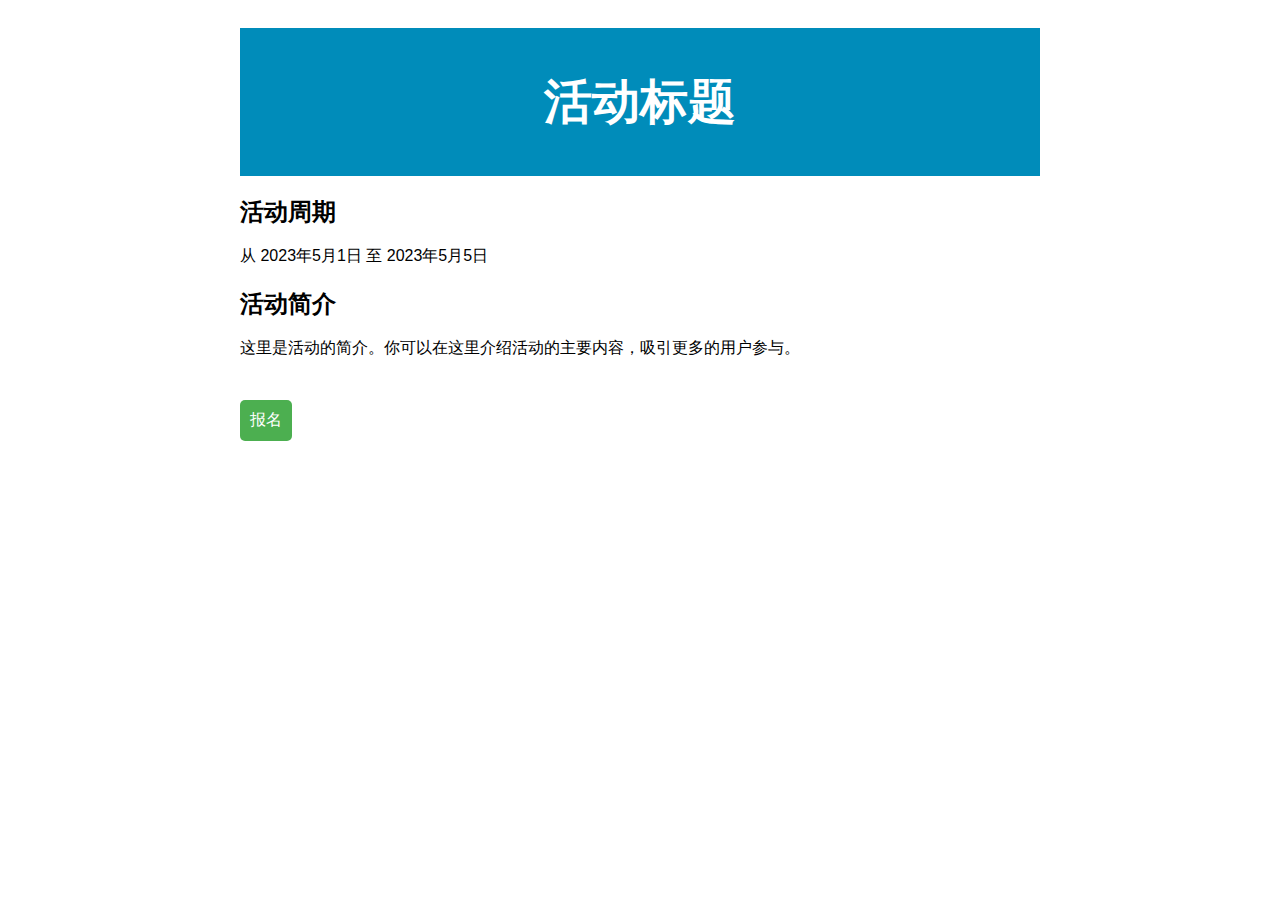
<file: views/test.html>
<!DOCTYPE html>
<html>
<head>
	<title>待添加</title>
	<style>
		body {
			font-family: Arial, sans-serif;
		}
		.container {
			margin: 0 auto;
			max-width: 800px;
			padding: 20px;
		}
		.header {
			background-color: #008CBA;
			color: #fff;
			padding: 10px;
			text-align: center;
			font-size: 24px;
			margin-bottom: 20px;
		}
		.info {
			margin-bottom: 20px;
		}
		.info h2 {
			margin-bottom: 10px;
		}
		.info p {
			line-height: 1.5;
		}
		.btn {
			background-color: #4CAF50;
			border: none;
			color: #fff;
			padding: 10px;
			text-align: center;
			text-decoration: none;
			display: inline-block;
			font-size: 16px;
			margin-top: 20px;
			cursor: pointer;
			border-radius: 5px;
		}
		.btn:hover {
			background-color: #3e8e41;
		}
		.form-popup {
			display: none;
			position: fixed;
			bottom: 0;
			right: 15px;
			border: 1px solid #ccc;
			background-color: #f1f1f1;
			width: 300px;
			padding: 10px;
			z-index: 1;
			border-radius: 5px;
		}
		.form-container {
			display: flex;
			flex-direction: column;
			align-items: center;
		}
		.form-container input[type=text] {
			padding: 10px;
			margin: 5px 0 10px 0;
			border: none;
			border-radius: 5px;
			width: 100%;
			box-sizing: border-box;
			font-size: 16px;
		}
		.form-container textarea {
			padding: 10px;
			margin: 5px 0 10px 0;
			border: none;
			border-radius: 5px;
			width: 100%;
			height: 80px;
			box-sizing: border-box;
			font-size: 16px;
			resize: none;
		}
		.form-container .btn {
			background-color: #4CAF50;
			border: none;
			color: #fff;
			padding: 10px;
			text-align: center;
			text-decoration: none;
			display: inline-block;
			font-size: 16px;
			margin-top: 10px;
			cursor: pointer;
			border-radius: 5px;
		}
		.form-container .btn:hover {
			background-color: #3e8e41;
		}
		.form-container .close {
			position: absolute;
			top: 5px;
			right: 10px;
			color: #000;
			font-size: 24px;
			font-weight: bold;
			cursor: pointer;
		}
	</style>
</head>
<body>
	<div class="container">
		<header class="header">
			<h1>活动标题</h1>
		</header>
        <section class="info">
			<h2>活动周期</h2>
			<p>从 2023年5月1日 至 2023年5月5日</p>
		</section>
		<section class="info">
			<h2>活动简介</h2>
			<p>这里是活动的简介。你可以在这里介绍活动的主要内容，吸引更多的用户参与。</p>
		</section>
		<form>
		
			<button type="button" class="btn" id="registerBtn">报名</button>
		</form>
	</div>

	<!-- 弹窗 -->
	<div class="form-popup" id="myForm">
		<form class="form-container">
			<h2>报名表单</h2>
			<label for="name"><b>姓名：</b></label>
			<input type="text" placeholder="请输入您的姓名" name="name" required>

			<label for="phone"><b>电话：</b></label>
			<input type="text" placeholder="请输入您的电话" name="phone" required>

			<label for="remark"><b>备注：</b></label>
			<textarea placeholder="请输入您的备注" name="remark"></textarea>

			<button type="submit" class="btn">提交</button>
			<button type="button" class="btn close" id="closeBtn">&times;</button>
		</form>
	</div>

	<script>
		// 获取弹窗元素
		var popup = document.getElementById("myForm");

		// 获取打开弹窗的按钮
		var registerBtn = document.getElementById("registerBtn");

		// 获取关闭弹窗的按钮
		var closeBtn = document.getElementById("closeBtn");

		// 当用户点击报名按钮时，打开弹窗
		registerBtn.onclick = function() {
			popup.style.display = "block";
		}

		// 当用户点击关闭按钮时，关闭弹窗
		closeBtn.onclick = function() {
			popup.style.display = "none";
		}

		// 当用户点击弹窗外部时，关闭弹窗
		window.onclick = function(event) {
			if (event.target == popup) {
				popup.style.display = "none";
			}
		}
	</script>

</body>
</html>
</file>
<file: css/index.css>
﻿/**/
body {
	color: #293240;
	min-width: 1200px;
	background: #fff
}

.fs18 {
	font-size: 22px;
}

.color_yellow {
	color: #2c3e50;
}

.color_black {
	color: #f5c51e;
}
.center {
	text-align: center;
}

.icon {
	background: url(../images/icon.png) no-repeat;
	display: inline-block;
}

.transition {
	-moz-transition: all 0.5s ease;
	-webkit-transition: all 0.5s ease;
	transition: all 0.5s ease;
}

.bg_green {
	background: #9bd490;
}

.bg_yellow {
	background: #ffd57a;
}

.bg_blue {
	background: #7abfff;
}

.bg_pink {
	background: #ff738d;
}

.bg_purple {
	background: #9aa6f0;
}

.relative {
	position: relative;
}

.absolute1 {
	position: absolute;
}

.absolute {
	position: absolute;
	opacity: 0;
}

.culture_banner,
.dynamic_banner,
.business_banner,
.team_banner_box,
.tanzhou_banner,
.team_banner {
	height: 450px;
}

/*.team_teacher_text dl dd,.category_title dl dd,.category_cont dl dd,.news_content dl dd,.inheritance02,.index_introduce p{ text-indent:2em;}*/

/*头部代码*/
.wth1200 {
	width: 90%;
	margin: auto;
}

.site_head {
	width: 100%;
	height: 75px;
	background: #293240;
}

.site_head1 {
	width: 100%;
	height: 88px;
	background: #293240;
}

.head_cont img {
	margin-top: 18px;
}

.head_nav li {
	float: left;
	width: 116px;
	height: 75px;
}

.head_nav li a {
	display: block;
	text-align: center;
	line-height: 75px;
	color: #fff;
}

.head_cont .head_nav li a.selected,
.head_cont .head_nav li a:hover {
	height: 73px;
	border-bottom: 2px solid #f5c51e;
	color: #f5c51e;
	background: #222c3c;
}

.navon {
	height: 73px;
	border-bottom: 2px solid #f5c51e;
	color: #f5c51e;
	background: #222c3c;
}

/*首页代码*/
.banner {
	width: 100%;
	height: 90vh;
	position: relative;
	min-width: 1200px;
	overflow: hidden;
	background: #fff;
}

.banner_img {
	width: 100%;
	height: 600px;
	position: absolute;
	left: 0;
	top: 0;
}

.banner .banner_img li img {
	width: 100%;

}

.banner .banner_dian {
	position: absolute;
	width: 135px;
	height: 30px;
	bottom: 20px;
	left: 50%;
	margin-left: -65px;
}

.banner .banner_dian li {
	width: 13px;
	height: 13px;
	border: 2px solid #fff;
	float: left;
	margin: 0 5px;
	cursor: pointer;
}

.banner .banner_dian li.slet {
	background: #fff;
}

.ban_left,
.ban_right {
	width: 18px;
	height: 42px;
	position: absolute;
	top: 250px;
}

.ban_left {
	left: 10%;
	background-position: 0 0;
}

.ban_right {
	right: 10%;
	background-position: -21px 0;
}

.news {
	height: 49px;
	border-bottom: 1px solid #ebebeb;
	background: #f5f5f5;
	overflow: hidden;
}

.news_dynamic {
	color: #977d25;
	display: block;
	position: absolute;
	top: 0px;
	left: 30px;
	width: 1000px;
}

.news_dynamic a {
	display: inline-block;
	width: 1000px;
	height: 50px;
	line-height: 50px;
	overflow: hidden;
	white-space: nowrap;
	text-overflow: ellipsis;
}

.news_dynamic a:hover {
	color: red;
}

.more_to {
	margin-top: 13px;
}

.announcement {
	width: 20px;
	height: 19px;
	background-position: 0 -65px;
	margin-top: 16px;
	margin-right: 10px;
}

.index_title {
	border-bottom: 1px solid #e1e1e1;
	height: 30px;
	position: relative;
	padding-left: 3px;
	margin-bottom: 40px;
}
.index_title span {
    float: left;
    width: 5px;
    height: 18px;
    overflow: hidden;
    margin: 4px 10px 1px 0;
    border-radius: 5px;
    background: #209e85;
}

.index_title em {
	display: inline-block;
	width: 90px;
	height: 3px;
	background: #f5c51e;
	position: absolute;
	bottom: -2px;
	left: 0px;
}

.index_introduce {
	width: 500px;
	padding: 65px 50px;
}

.index_introduce p {
	line-height: 1.5;
	text-indent: 2em;
}
.zoomImage{
    width:100%;

    padding-bottom: 100%;
    overflow:hidden;
    background-position: center center;
    background-repeat: no-repeat;
    -webkit-background-size:cover;
    -moz-background-size:cover;
    
  background-size: contain;
}
.index_video {
	width: 500px;
	height: 320px;
	padding: 0 17px;
	border-radius: 5px;
	border: 1px solid #e1e1e1;
	box-shadow: 0 0 5px #D7D7D7;
	margin-top: 20px;
	margin-right: 60px;
	overflow: hidden;
}

.index_video video {
	width: 100%;
	height: 100%;
}

.to_more {
	margin-top: 50px;
	text-align: center;
}

.to_more a {
	display: inline-block;
	width: 123px;
	height: 36px;
	border: 1px solid #2c3e50;
	border-radius: 3px;
	text-align: center;
	line-height: 36px;
}

.to_more a:hover {
	background: #2c3e50;
	color: #fff;
}

.to_more a.slogan_btn:hover {
	border: 1px solid #2c3e50;
	color: #fff;
}

.to_more a.slogan_btn {
	border: 1px solid #000;
	color: #000;
}

.index_culture_box {
	height: 430px;
}

.index_culture {
	top: 100px;
	left: 39%;
}

.index_culture_left {
	right: 64%;
	top: 150px;
}

.index_culture_right {
	left: 64%;
	top: 150px;
}

.index_culture_left p,
.index_culture_right p {
	height: 40px;
	font-size: 18px;
	line-height: 40px;
	margin-bottom: 35px;
}

.index_culture_left p:hover,
.index_culture_right p:hover {
	transform: scale(1.1, 1.1);
	-webkit-transform: scale(1.1, 1.1);
	-moz-transform: scale(1.1, 1.1);
	-o-transform: scale(1.1, 1.1);
}

.index_culture_left p {
	padding-right: 150px;
	text-align: right;
}

.index_culture_right p {
	padding-left: 150px;
	text-align: left;
}

.thought1 {
	background: url(../images/index02.png) no-repeat right;
}

.thought2 {
	background: url(../images/index03.png) no-repeat right;
}

.thought3 {
	background: url(../images/index04.png) no-repeat right;
}

.thought4 {
	background: url(../images/index05.png) no-repeat left;
}

.thought5 {
	background: url(../images/index06.png) no-repeat left;
}

.thought6 {
	background: url(../images/index07.png) no-repeat left;
}

.business {
	height: 150px;
	width: 100%;
	clear: both;
	background: url(../images/business_title.jpg) no-repeat center;
}

.business_title {
	padding: 32px 0;
}

.business_title span {
	font-size: 22px;
}

.business_title i {
	margin-top: 10px;
}

.business_tb {
	width: 35px;
	height: 19px;
	background-position: 0 -44px;
}

.business_cont ul {
	width: 810px;
	margin: 50px auto;
}

.business_cont ul li,
.business_cont ul li div,
.business_cont ul li a {
	width: 260px;
	height: 190px;
}

.business_cont ul li {
	position: relative;
	float: left;
	margin: 5px;
}

.business_cont ul li a {
	display: block;
	font-size: 26px;
	text-align: center;
	line-height: 190px;
	color: #fff;
	z-index: 9;
}

.business_cont ul li a,
.business_cont ul li div {
	position: absolute;
	left: 0;
	top: 0;
	transition: all 0.8s ease;
}

.business_cont ul li:hover div {
	background: rgba(0, 0, 0, 0.4);
	transform: rotateY(180deg);
	-o-transform: rotateY(180deg);
	-webkit-transform: rotateY(180deg);
	-moz-transform: rotateY(180deg);
}

.yx_cluster {
	background: url(../images/business01.jpg) no-repeat;
}

.yx_cluster div {
	background: rgba(255, 204, 65, 0.7);
}

.sj_cluster {
	background: url(../images/business02.jpg) no-repeat;
}

.sj_cluster div {
	background: rgba(86, 134, 255, 0.7);
}

.rj_cluster {
	background: url(../images/business03.jpg) no-repeat;
}

.rj_cluster div {
	background: rgba(255, 94, 94, 0.7);
}

.sn_cluster {
	background: url(../images/business04.jpg) no-repeat;
}

.sn_cluster div {
	background: rgba(89, 208, 255, 0.7);
}

.yy_cluster {
	background: url(../images/business05.jpg) no-repeat;
}

.yy_cluster div {
	background: rgba(131, 214, 90, 0.7);
}

.ds_cluster {
	background: url(../images/business06.jpg) no-repeat;
}

.ds_cluster div {
	background: rgba(112, 94, 207, 0.7);
}

.xkc_cluster {
	background: url(../images/business07.jpg) no-repeat;
}

.xkc_cluster div {
	background: rgba(255, 96, 175, 0.7);
}

.gy_cluster {
	background: url(../images/business08.jpg) no-repeat;
}

.gy_cluster div {
	background: rgba(0, 174, 255, 0.7);
}

.bk_cluster {
	background: url(../images/business09.jpg) no-repeat;
}

.bk_cluster div {
	background: rgba(255, 148, 76, 0.7);
}


/*走进潭州代码*/
.tanzhou_banner_box {
	width: 100%;
	background: url(../images/tanzhoubanner.jpg) no-repeat center;
}

.tanzhou01 {
	left: 582px;
	top: 69px;
}

.tanzhou_logos {
	background: url(../images/tanzhou_imgbg.png) no-repeat center;
}

.logos01 {
	left: 50px;
	top: 110px;
}

.logos02 {
	right: 50px;
	bottom: 15px;
}

.history01 {
	left: 27px;
	top: 82px;
}

.history02 {
	width: 536px;
	left: 610px;
	top: 87px;
}

.features01 {
	width: 535px;
	right: 43px;
	top: 106px;
}

.features01 table tr td span {
	display: inline-block;
	width: 100px;
	font-size: 18px;
}

.features01 table tr td {
	vertical-align: top;
	height: 60px;
	font-size: 14px;
}

.features02 {
	left: 27px;
	top: 55px;
}

.inheritance01 {
	right: 80px;
	top: 32px;
}

.inheritance02 {
	width: 500px;
	left: 45px;
	top: 177px;
}


/*企业文化代码*/
.culture_banner_box {
	width: 100%;
	background: linear-gradient(rgba(0, 0, 0, 0.7), rgba(0, 0, 0, 0.7)), url(../pictures/资讯背景.jpg) no-repeat center;
	background-size: cover;
	background-repeat: no-repeat;
	background-blend-mode: darken;
}

.culture_banner_box1 {
	width: 100%;
	background: linear-gradient(rgba(0, 0, 0, 0.7), rgba(0, 0, 0, 0.7)), url(../pictures/合照背景.jpg) no-repeat center;
	background-size: cover;
	background-repeat: no-repeat;
	background-blend-mode: darken;
}

.culture_banner_box2 {
	width: 100%;
	background: linear-gradient(rgba(0, 0, 0, 0.7), rgba(0, 0, 0, 0.7)), url(../pictures/答辩.png) no-repeat center;
	background-size: cover;
	background-repeat: no-repeat;
	background-blend-mode: darken;
}

.culture_banner_box3 {
	width: 100%;
	background: linear-gradient(rgba(0, 0, 0, 0.7), rgba(0, 0, 0, 0.7)), url(../pictures/别墅.jpg) no-repeat center;
	background-size: cover;
	background-repeat: no-repeat;
	background-blend-mode: darken;
}

.culture_banner_box4 {
	width: 100%;
	background: linear-gradient(rgba(0, 0, 0, 0.7), rgba(0, 0, 0, 0.7)), url(../pictures/海底捞.png) no-repeat center;
	background-size: cover;
	background-repeat: no-repeat;
	background-blend-mode: darken;
}

.equality00,
.team01,
.tanzhou00 {
	left: 155px;
	top: 150px;
}

.equality01 {
	right: 515px;
	top: 261px;
}

.equality02 {
	right: 476px;
	top: 95px;
}

.equality03 {
	right: 258px;
	top: 28px;
}

.equality04 {
	right: 130px;
	top: 130px;
}

.equality05 {
	right: 227px;
	top: 320px;
}

.equality06 {
	right: 280px;
	top: 165px;
}

.culture_mission,
.tanzhou_history,
.tanzhou_features,
.tanzhou_inheritance,
.tanzhou_logos {
	height: 445px;
}

.mission01 {
	left: 20px;
	top: 115px;
}

.mission02 {
	width: 540px;
	right: 38px;
	top: 147px;
}

.mission02 dl dt,
.concept02 dl dt,
.spirit02 dl dt,
.history02 dl dt,
.inheritance02 dl dt,
.logos01 dl dt {
	font-size: 22px;
	margin-bottom: 14px;
}

.mission02 dl dd,
.concept02 dl dd,
.spirit02 dl dd,
.history02 dl dd,
.inheritance02 dl dd,
.logos01 dl dd {
	line-height: 1.6;
}

.culture_concept_box {
	background: #f5f5f5;
}

.culture_concept {
	height: 500px;
}

.concept01 {
	right: 200px;
	bottom: 40px;
}

.concept02 {
	left: 172px;
	bottom: 180px;
}

.culture_spirit {
	height: 545px;
}

.spirit01 {
	left: 477px;
	top: 83px;
}

.spirit02 {
	left: 100px;
	top: 168px;
}

.spirit03 {
	left: 800px;
	top: 168px;
}

/*发展历程代码*/
.course_banner {
	width: 100%;
	background: url(../images/coursebg.jpg) no-repeat top;
	background-size: cover;
	background-color: #141735;
}

.course_bg {
	width: 302px;
	height: 302px;
	background: url(../images/courseclock.png) no-repeat center;
	position: absolute;
	left: 107px;
	top: 25px;
}

.C_hours,
.C_minutes,
.C_seconds {
	width: 3px;
	left: 149px;
	background: #2e3a67;
	position: absolute;
	transform-origin: bottom;
	-webkit-transform-origin: bottom;
	-moz-transform-origin: bottom;
	-o-transform-origin: bottom;
}

.C_hours {
	width: 3px;
	left: 149px;
	height: 70px;
	top: 80px;
}

.C_minutes {
	width: 3px;
	left: 149px;
	height: 100px;
	top: 50px;
}

.C_seconds {
	width: 1px;
	height: 100px;
	left: 150px;
	top: 50px;
}

.course_box {
	padding: 275px 187px 50px 255px;
	margin: auto;
}

.course_list_box {
	padding: 51px 0 25px 55px;
	border-left: 5px solid rgba(76, 99, 157, 0.4);
}

.course_now,
.course_start {
	position: absolute;
	left: -26px;
}

.course_now {
	top: -25px;
}

.course_start {
	bottom: -25px;
}

.course_list {
	width: 642px;
	padding: 10px;
	margin-bottom: 38px;
	font-size: 12px;
	color: #c5d4ee;
	background: rgba(76, 99, 157, 0.3);
	border: 1px solid rgba(60, 79, 124, 0.7);
	border-radius: 3px;
}

.course_list img {
	left: -70px;
	top: 5px;
	position: absolute;
}

.course_list:hover {
	width: 742px;
	font-size: 14px;
}

.course_list:hover img {
	left: -68px;
	transform: scale(1.1, 1.1);
	-webkit-transform: scale(1.1, 1.1);
	-moz-transform: scale(1.1, 1.1);
	-o-transform: scale(1.1, 1.1);
}


/*管理团队代码*/
.team_banner_box {
	background: url(../images/teambanner.jpg) no-repeat center;
}

.team02 {
	right: 177px;
	top: 0;
}

.team_teacher_box {
	height: 281px;
	padding: 60px 0;
}

.team_teacher_img,
.team_teacher_text {
	width: 473px;
	padding: 0 63px;
	float: left;
}

.team_teacher_name {
	width: 473px;
	height: 281px;
	background: url(../images/team_bg.png) no-repeat;
}

.team_teacher_name img {
	position: absolute;
	left: 1px;
	top: 1px;
}

.team_teacher_text dl dt {
	font-size: 18px;
	margin-top: 70px;
	margin-bottom: 10px;
}

.team_teacher_all_box {
	background: url(../images/teacher_bg.png) no-repeat center;
}

.team_teacher_all {
	height: 400px;
}

.team_teacher_all table tr td {
	width: 80px;
	height: 80px;
	position: relative;
	background: #000;
}

.team_teacher_all table tr td img {
	position: absolute;
	left: 0px;
	top: 0px;
}

.team_teacher_all table tr td dl {
	display: none;
	z-index: 10;
	width: 140px;
	height: 70px;
	padding: 5px 10px;
	position: absolute;
	top: 0px;
	background: rgba(246, 206, 64, 0.9);
}

.team_teacher_all table tr td dt {
	font-size: 18px;
}

.team_teacher_all table tr td dl dd {
	font-size: 12px;
	line-height: 1.4;
}

.team_teacher_all table tr td dl.teacher_all {
	left: 0px;
}

.team_teacher_all table tr td dl.teacher_one {
	left: -80px;
}

.team_teacher_all table tr td dl.teacher_two {
	left: 160px;
	width: 220px;
	height: 150px;
}

.team_teacher_all table tr td dl.teacher_three {
	left: -160px;
	width: 220px;
	height: 150px;
}


/*潭州动态代码*/
.dynamic_banner_box {
	background: url(../images/dynamicbanner.jpg) no-repeat center;
}

.dynamic01 {
	left: 70px;
	top: 160px;
}

.dynamic02 {
	right: 30px;
	bottom: -35px;
}

.dynamic_title_box,
.newsDetails_title_box {
	background: #f5f5f5;
}

.dynamic_title {
	height: 800px;
	background: url(../images/dyanmic_img.png) no-repeat bottom;
}

.dynamic_title_cont {
	width: 647px;
	height: 334px;
	margin-left: 267px;
	padding-top: 173px;
	overflow: hidden;
}

.dynamic_title_cont:hover .slogan_box {
	bottom: 0px;
}

.dynamic_title_cont:hover .dynamic_slogan {
	opacity: 0;
}

.dynamic_slogan {
	width: 100%;
	height: 60px;
	padding-top: 10px;
	color: #f5c51e;
	font-size: 16px;
	background: rgba(0, 0, 0, 0.5);
	text-align: center;
	position: absolute;
	bottom: 0;
	left: 0;
}

.slogan_box {
	position: absolute;
	color: #fff;
	height: 214px;
	width: 587px;
	padding: 60px 30px;
	left: 0;
	bottom: -334px;
	background: rgba(255, 255, 255, 0.8);
}

.slogan_cont {
	height: 120px;
	padding-top: 20px;
	overflow: hidden;
}

.dynamic_news {
	padding: 50px 0;
	min-height: 300px;
}

.dynamic_news_title {
	position: absolute;
	top: -34px;
	text-align: center;
	display: block;
	width: 130px;
	height: 30px;
	font-size: 24px;
	border-bottom: 3px solid #e1e1e1;
}

.dnt01 {
	left: 467px;
}

.dnt02 {
	left: 598px;
}

.dynamic_news_title i {
	position: absolute;
	bottom: -12px;
	left: 58px;
	opacity: 0;
	width: 0;
	height: 0;
	border-left: 5px solid transparent;
	border-right: 5px solid transparent;
	border-top: 10px solid #f5c51e;
}

.dynamic_news_title:hover,
a.dnt {
	border-bottom: 3px solid #f5c51e;
}

.dynamic_news_title:hover i,
a.dnt i {
	opacity: 1;
}

.news_box:hover .news_content {
	background: #ededed;
}

.news_title {
	width: 236px;
	height: 147px;
	text-align: center;
	line-height: 142px;
	color: #fff;
	position: relative;
}

.news_title span {
	position: absolute;
	display: inline-block;
	width: 100%;
	height: 32px;
	line-height: 1.7;
	left: 0;
	bottom: 0;
	background: rgba(0, 0, 0, 0.5);
	text-align: center;
	color: #fff;
}

.news_content {
	width: 933px;
	height: 125px;
	padding: 10px 15px;
	margin-bottom: 20px;
	border: 1px solid #e1e1e1;
	border-left: none;
}

.news_content dl dt {
	color: #293240;
}

.news_content dl dd {
	line-height: 1.5em;
	margin: 7px 0;
	height: 4.5em;
	overflow: hidden;
	color: #6e737a;
}

.new_btn,
.new_btn:hover {
	color: #F5C51E;
}

.new_btn:hover,
.more_to:hover {
	text-decoration: underline;
}

/*新闻详情代码*/
.newsDetails_title_box {
	border-bottom: 1px solid #e1e1e1;
}

.newsDetails_title {
	height: 120px;
	padding: 55px 0px 35px;
}

.newsDetails_title h2 {
	font-size: 30px;
	font-weight: 100;
}

.newsDetails_title h3 {
	font-weight: 100;
	margin: 15px 0 35px;
}

.newsDetails_cont {
	padding: 50px 110px;
	width: 980px;
	margin: auto;
}

.newsDetails_cont h3 {
	font-weight: 100;
	margin: 20px 0 5px;
}

.newsDetails_cont img {
	max-width: 100%;
	height: auto;
	margin: 5px 0;
}


/*业务体系*/
.business_banner_box {
	background: url(../images/businessbanner.jpg) no-repeat center;
}

.business01 {
	left: 430px;
	top: 40px;
}

.business02 {
	left: 300px;
	bottom: -20px;
}

.business_department {
	padding: 50px 60px;
	width: 1080px;
	margin: auto;
}

.department_nav_box {
	width: 152px;
	height: 308px;
}

.department_nav {
	width: 112px;
	padding: 50px 20px;
}

.department_nav img {
	position: absolute;
	left: 40px;
	top: 5px;
}

.department_nav ul {
	border-radius: 3px;
	padding: 10px 0;
	background: #263050;
	width: 98px;
}

.department_nav ul li a {
	display: block;
	height: 32px;
	line-height: 32px;
	color: #fff;
	width: 112px;
	margin-left: -7px;
}

.department_nav ul li a.pitch,
.department_nav ul li a:hover {
	color: #263050;
	background: url(../images/business_bg01.png) no-repeat;
}

.department_cont {
	width: 920px;
	overflow: hidden;
}

.category_title {
	padding: 30px;
	margin-bottom: 40px;
	border: 1px solid #e1e1e1;
}

.category_title dl {
	width: 580px;
	padding: 40px 0 30px;
}

.category_title dl dt {
	font-size: 24px;
	margin-bottom: 15px;
}

.category_title dl dd {
	height: 190px;
	overflow: hidden;
	line-height: 1.5;
	text-align: justify;
}

.category_img {
	width: 252px;
	height: 302px;
	overflow: hidden;
}

.category_img:hover .CEO_introduce {
	top: 0;
}

.category_img:hover .CEO_name {
	bottom: 302px;
}

.CEO_name {
	width: 232px;
	height: 25px;
	font-size: 16px;
	position: absolute;
	left: 0px;
	bottom: 0px;
	padding: 7px 10px;
	background: rgba(80, 86, 100, 0.8);
	color: #fff;
}

.CEO_introduce {
	position: absolute;
	left: 0px;
	top: 302px;
	width: 212px;
	height: 262px;
	padding: 20px;
	color: #fff;
	background: rgba(0, 0, 0, 0.7);
}

.CEO_introduce p {
	line-height: 1.5;
	margin-top: 10px;
	height: 225px;
	overflow: hidden;
}

.category_cont {
	padding: 15px;
	margin-bottom: 20px;
	border: 1px solid #e1e1e1;
}

.category_cont:hover {
	background: #f0f0f0;
}

.category_cont dl {
	width: 535px;
	padding: 10px;
}

.category_cont dl dt {
	font-size: 20px;
	margin-bottom: 10px;
}

.category_cont dl dd {
	height: 7.5em;
	overflow: hidden;
	line-height: 1.5em;
	text-align: justify;
}

/*底部代码*/
.site_food {
	background: #3d4a60;
}

.site_food .link a,
.site_food,
.copyright {
	color: #f0f0f0;
}

.site_food .link {
	border-bottom: 1px solid #30415f;
	border-top: 1px solid #e1e1e1;
	height: 40px;
	line-height: 40px;
}

.site_food .link a:hover {
	text-decoration: underline;
}

.contact {
	height: 56px;
	padding: 37px 0;
}

.contact span,
.contact strong {
	display: inline-block;
	height: 56px;
	width: 1px;
	background: #30415f;
}

.contact strong {
	background: #455167;
}

.contact a {
	display: inline-block;
	height: 56px;
	line-height: 56px;
	vertical-align: top;
	margin: 0 20px;
	color: #8091af;
}

.recruitment_tb,
.about_tb,
.contact_tb {
	width: 35px;
	height: 35px;
	vertical-align: middle;
	margin-right: 5px;
}

.recruitment_tb {
	background-position: -39px 0;
}

.about_tb {
	background-position: -39px -36px;
}

.contact_tb {
	background-position: -39px -72px;
}

.recrui_box:hover,
.about_box:hover,
.contact_box:hover {
	color: #fff;
}

.recrui_box:hover .recruitment_tb {
	background-position: -75px 0;
}

.about_box:hover .about_tb {
	background-position: -75px -36px;
}

.contact_box:hover .contact_tb {
	background-position: -75px -72px;
}

.copyright {
	height: 65px;
	line-height: 65px;
	background: #293240;
}


/*@media screen and (max-width:1600px) {

	.banner,
	.banner_img,
	.banner .banner_img li img {
		height: 650px;
	}
}

@media screen and (max-width:1500px) {

	.banner,
	.banner_img,
	.banner .banner_img li img {
		height: 650px;
	}
}

@media screen and (max-width:1400px) {

	.banner,
	.banner_img,
	.banner .banner_img li img {
		height: 650px;
	}
}

@media screen and (max-width:1300px) {

	.banner,
	.banner_img,
	.banner .banner_img li img {
		height: 650px;
	}
}

@media screen and (max-width:1200px) {

	.banner,
	.banner_img,
	.banner .banner_img li img {
		height: 650px;
	}
}*/

/*pages*/
.pagination-wrapper {
	margin: 20px 0;
}

.pagination {
	height: 34px;
	text-align: center;
}

.pagination li {
	display: inline-block;
	height: 34px;
	margin-right: 5px;
}

.pagination li a {
	float: left;
	display: block;
	height: 32px;
	line-height: 32px;
	padding: 0 12px;
	font-size: 16px;
	border: 1px solid #dddddd;
	color: #555555;
	text-decoration: none;
}

.pagination li a:hover {
	background: #f5f5f5;
	color: #0099ff;
}

.pagination li.thisclass {
	background: #09f;
	color: #fff;
}

.pagination li.thisclass a,
.pagination li.thisclass a:hover {
	background: transparent;
	border-color: #09f;
	color: #fff;
	cursor: default;
}
.container1 {
	display: grid;
	grid-template-columns: 2fr 1fr;
	gap: 80px;
  }
  
  .slideshow {
	grid-column: 1 / 2;
	height: 100%; /* Adjust the height as needed */
	display: flex;
	overflow: hidden;
  }
  
  .slide {
	flex-shrink: 0;
	width: 100%;
	height: 100%;
	object-fit: cover;
  }
  
  .content {
	grid-column: 2 / 3;
  }
.pagemarg{
	margin: 80px 0;
}
.imgfilter{
	object-fit: cover;
	filter: hue-rotate(180deg);
}
.banner_back{
	filter: drop-shadow(40px 0px yellow);
}
</file>
<file: css/global.css>
﻿
@charset "utf-8";*{word-wrap: break-word;}
html{-webkit-text-size-adjust: none;}
body,div,dl,dt,dd,ul,ol,li,h1,h2,h3,h4,h5,h6,pre,form,fieldset,input,textarea,p,blockquote,th,td,span{padding:0;margin:0;}
body{font:normal 14px/24px "Microsoft Yahei","冬青黑体简体中文 w3","宋体";}
fieldset,img,html,body,iframe{border:0;}
table{border-collapse:collapse;border-spacing:0;}
ol,ul{list-style:none;}
address,caption,cite,code,dfn,em,strong,th,var{font-weight:normal;font-style:normal;}
caption,th{text-align:left;}
em,i,small,caption,th{font-weight:normal;font-style:normal;font-size:100%;}
q:before,q:after{content:'';}
.clearfix{*zoom:1;}
.clearfix:after{content:".";display:block;clear:both;visibility:hidden;line-height:0;height:0;}
a{color: #2f333b;text-decoration: none;-webkit-transition:all 0.3s ease;-moz-transition:all 0.3s ease;-o-transition:all 0.3s ease;transition:all 0.3s ease;}
a:hover{color:#9bb7d5;}
a img{border: none;}
a,button{outline:none;border:0;}
input,select{border:1px solid #e1e1e1;}
input[type='radio']{border:0px;}
button::-moz-focus-inner{border:0;padding:0;margin:0;}
textarea,input,button,select{outline:0;font-size:inherit;line-height:inherit;color:inherit;font-family:inherit;}
textarea{overflow:auto;resize:none;}
.hide,.none{display: none;}
.hidden{visibility: hidden;}
.show,.block{display: block;}
img{vertical-align:middle;}
input:disabled,select:disabled,textarea:disabled{background:#f7f7f7;}
.fl{float: left;}
.fr{float: right;}
::-webkit-scrollbar{width:8px;height:6px;background:#eee;}
::-webkit-scrollbar-button{background-color:#eee;}
::-webkit-scrollbar-track{background:#eee;}
::-webkit-scrollbar-track-piece{background:#eee}
::-webkit-scrollbar-thumb{background:#aaaaaa;}
::-webkit-scrollbar-corner{background:#82AFFF;}
::-webkit-scrollbar-resizer{background:#FF0BEE;}
scrollbar{-moz-appearance:none !important;background:rgb(0,255,0) !important;}
scrollbarbutton{-moz-appearance:none !important;background-color:rgb(0,0,255) !important;}
scrollbarbutton:hover{-moz-appearance:none !important;background-color:rgb(255,0,0) !important;}
scrollbarbutton{display:none !important;}
scrollbar[orient="vertical"]{min-width:8px !important;}
</file>
